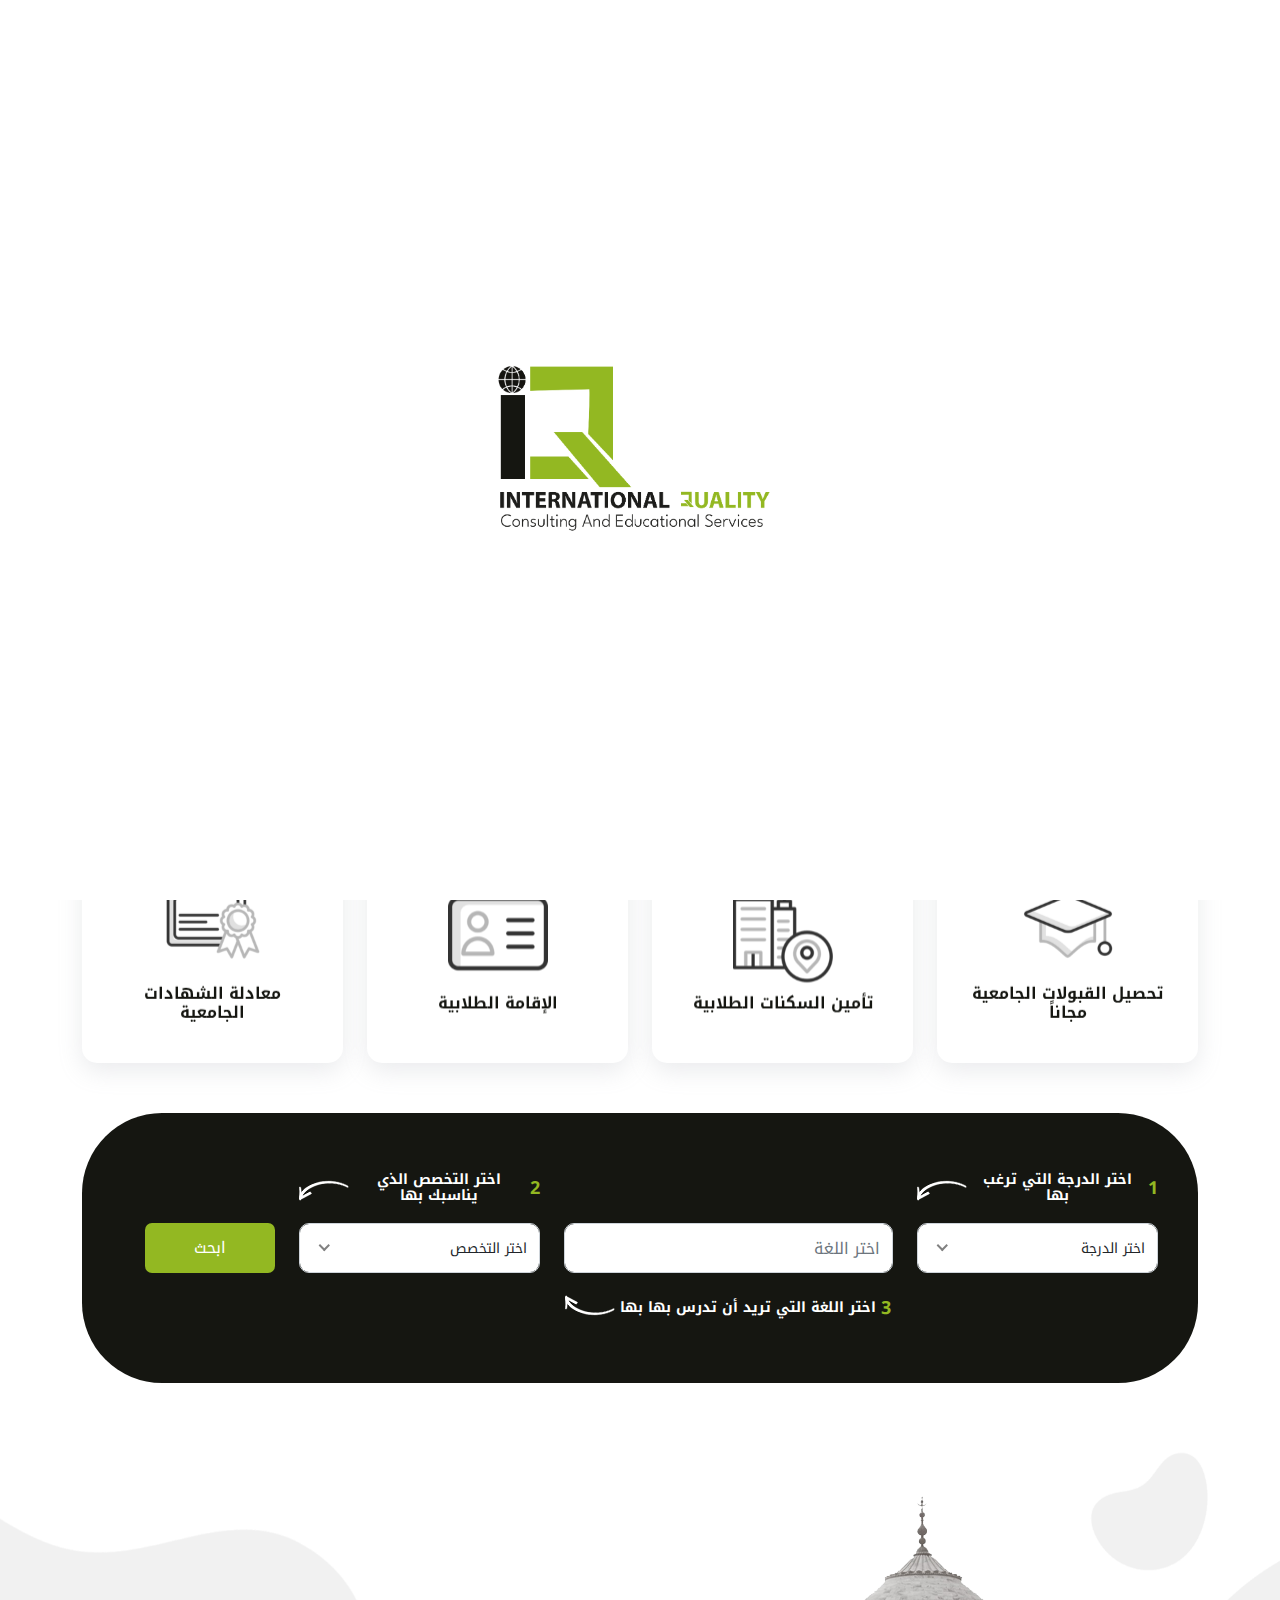
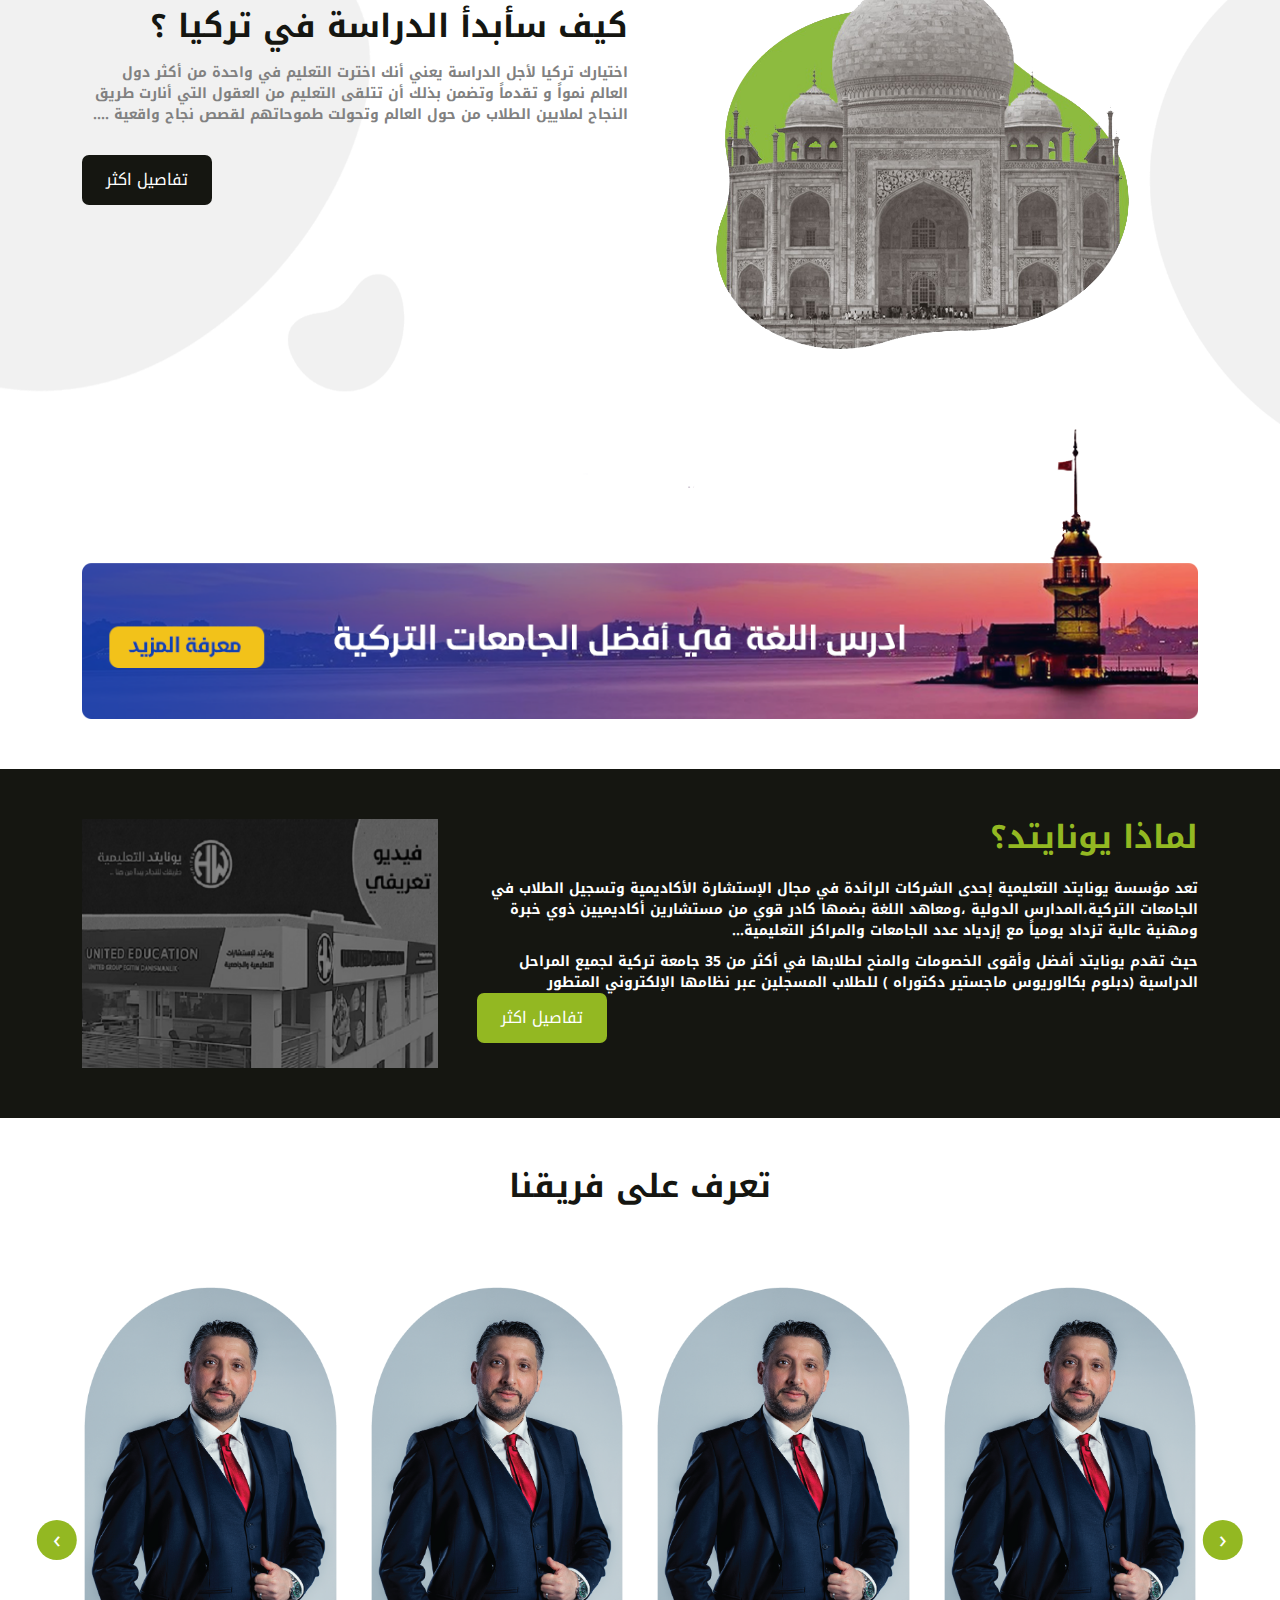
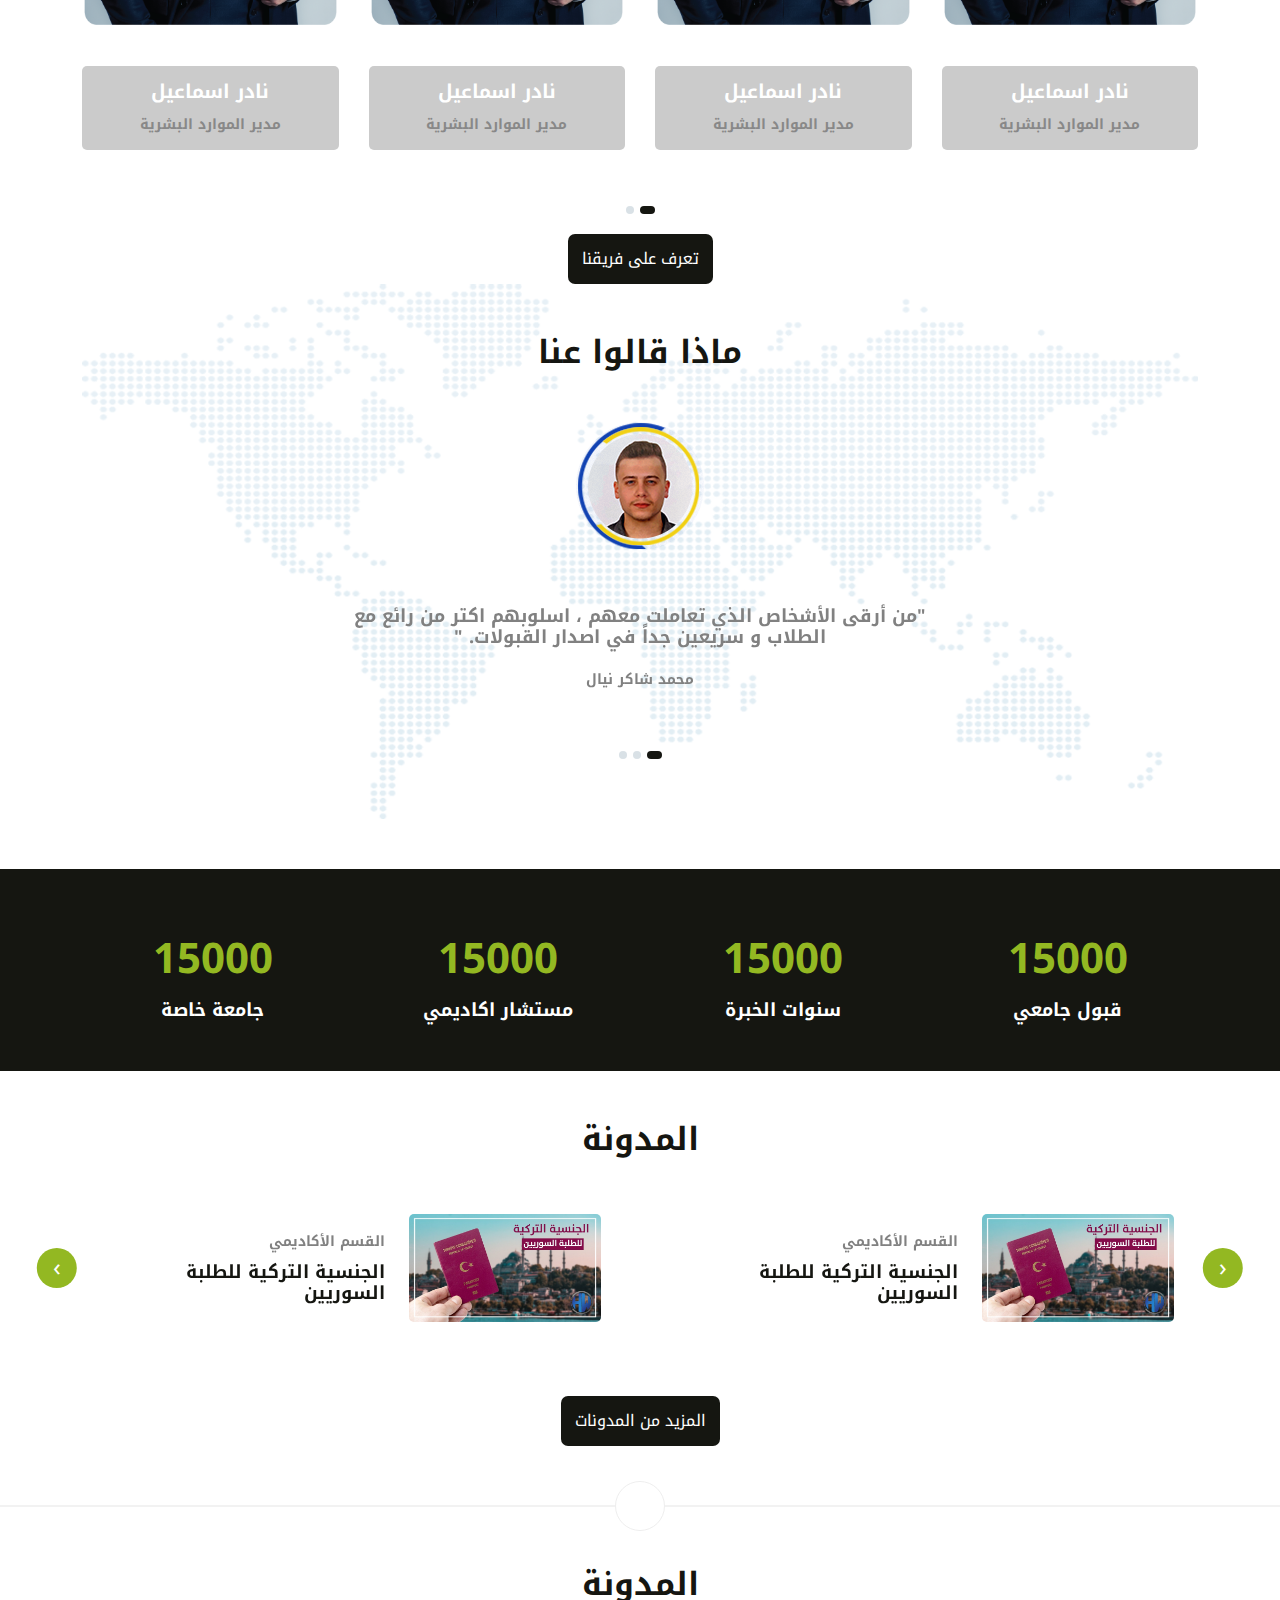
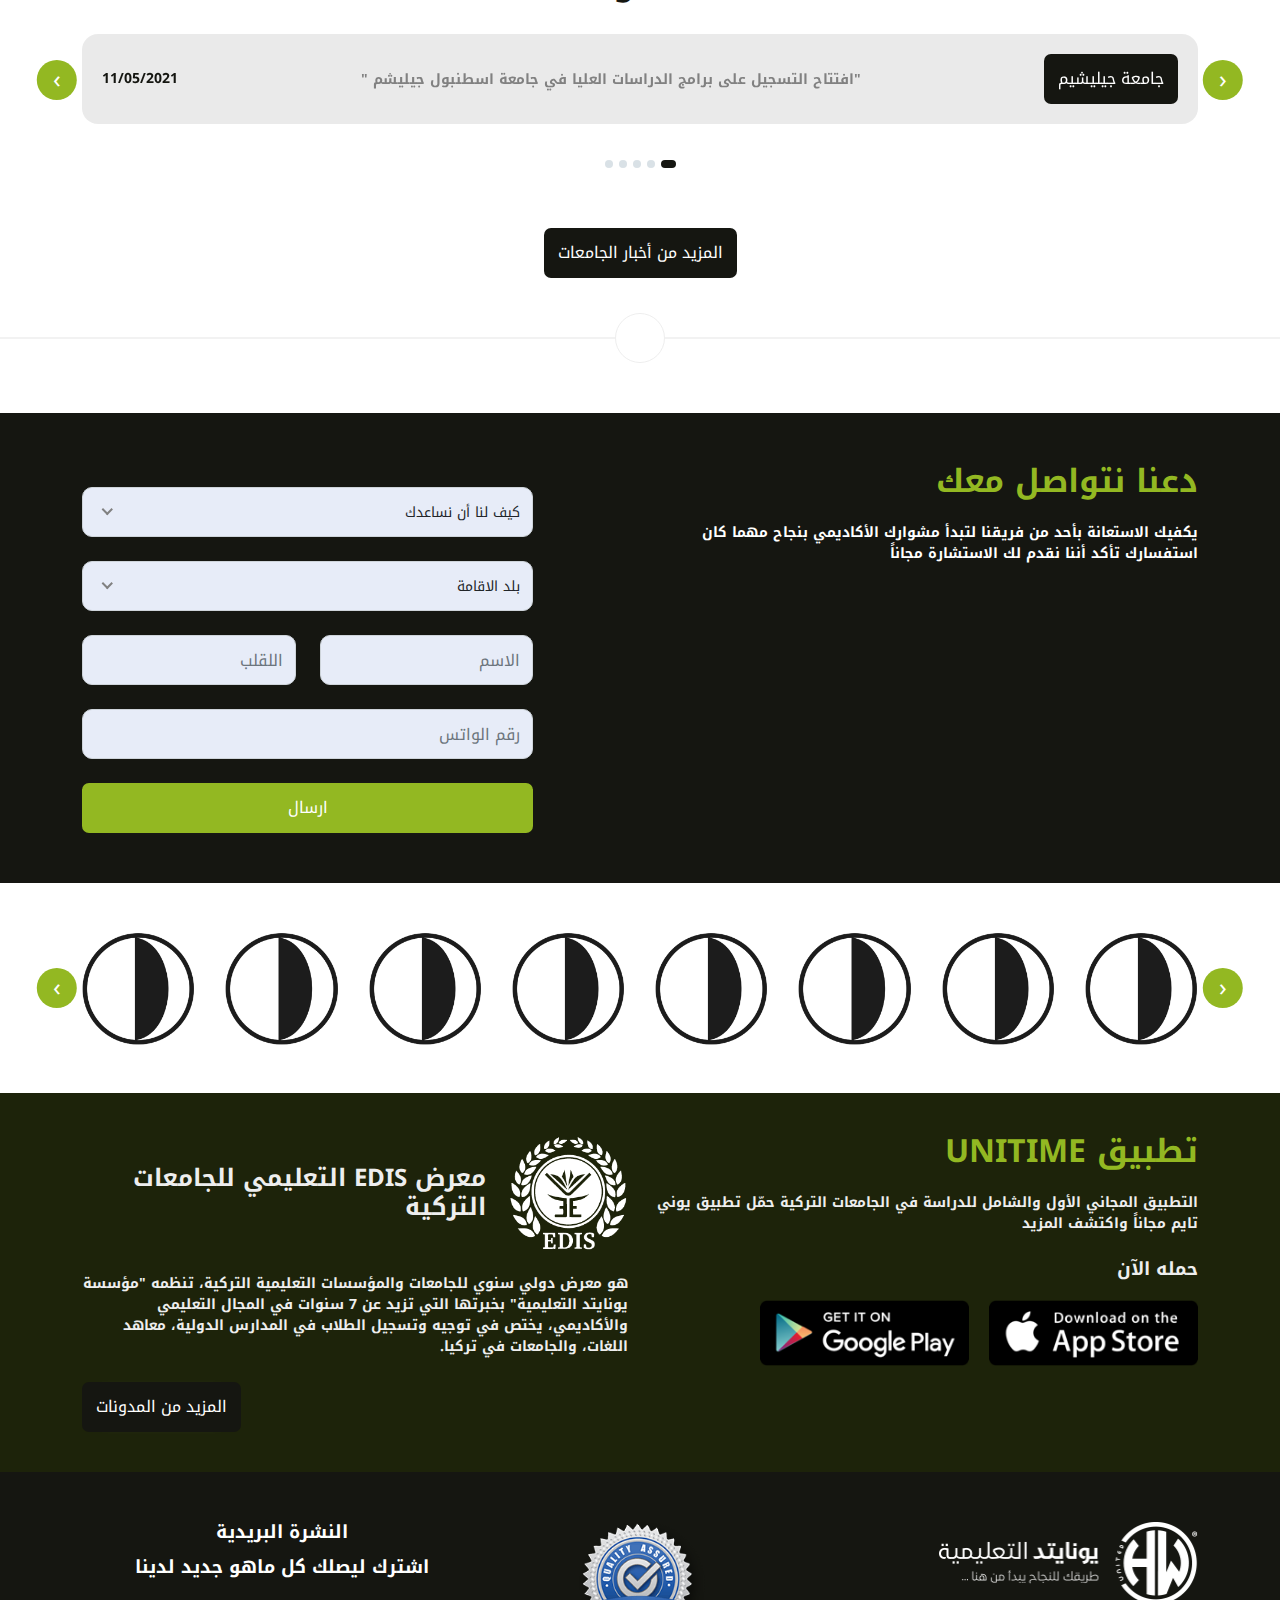
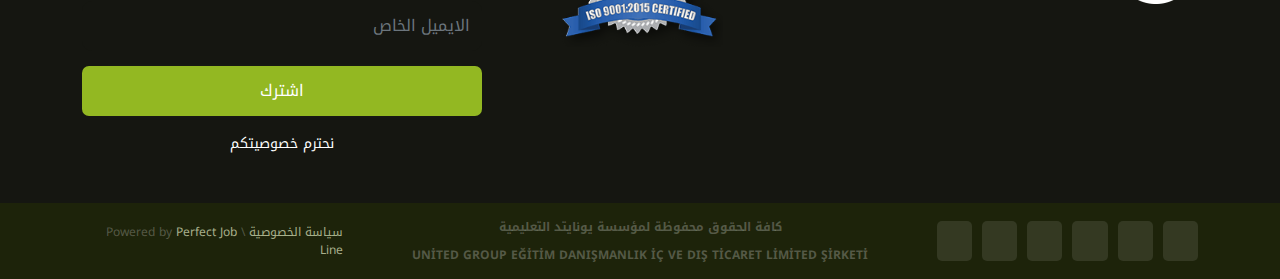
<file: index.html>
<!DOCTYPE html>
<html lang="ar" dir="rtl">

<head>
  <meta charset="UTF-8" />
  <meta name="viewport" content="width=device-width, initial-scale=1.0" />
  <meta name="description" content="" />
  <meta http-equiv="X-UA-Compatible" content="IE=edge" />
  <link rel="stylesheet" href="https://cdnjs.cloudflare.com/ajax/libs/font-awesome/6.5.1/css/all.min.css"
    integrity="sha512-DTOQO9RWCH3ppGqcWaEA1BIZOC6xxalwEsw9c2QQeAIftl+Vegovlnee1c9QX4TctnWMn13TZye+giMm8e2LwA=="
    crossorigin="anonymous" referrerpolicy="no-referrer" />
  <link rel="stylesheet" href="./style.css" />
  <link rel="stylesheet" href="./bootstrap/bootstrap.min.css" />
  <link rel="stylesheet" href="./bootstrap/lity.min.css" />
  <link rel="stylesheet" href="./bootstrap/owl.carousel.min.css" />
  <link rel="stylesheet" href="./bootstrap/owl.theme.default.min.css" />
  <link rel="stylesheet" href="https://cdnjs.cloudflare.com/ajax/libs/animate.css/4.1.1/animate.min.css" />
  <link rel="preconnect" href="https://fonts.googleapis.com">
  <link rel="preconnect" href="https://fonts.gstatic.com" crossorigin>
  <link href="https://fonts.googleapis.com/css2?family=Noto+Kufi+Arabic:wght@300;400;500;600;700;800;900&display=swap"
    rel="stylesheet">
  <title>title</title>
</head>

<body id="page-top" class="no-scroll-y">
  <div id="ctn-preloader" class="ctn-preloader">
    <div class="animation-preloader">
      <div class="load_logo">
        <img loading="lazy" src="./img/logo.png" alt="" class="fade-in-top">
      </div>
    </div>
    <div class="loader-section section-left"></div>
    <div class="loader-section section-right"></div>
  </div>

  <div class="offcanvas offcanvas-end" tabindex="-1" id="offcanvasExample" aria-labelledby="offcanvasExampleLabel">

    <div class="offcanvas-header">
      <h5 class="offcanvas-title" id="offcanvasExampleLabel"> <img loading="lazy" src="./img/logo.png" alt=""
          width="170px" loading="lazy"></h5>
      <button type="button" class="btn-close text-reset" data-bs-dismiss="offcanvas" aria-label="Close"></button>
    </div>
    <div class="offcanvas-body">
      <div class=" offcanvas_body_direction">
        <li><a href="#"></a></li>
        <li><a href="#"></a></li>
        <li><a href="#"></a></li>
        <li><a href="#"></a></li>
        <li><a href="#"></a></li>
        <li><a href="#"></a></li>
        <li><a href="#"></a></li>
      </div>
    </div>

  </div>
  </div>



  <div id="top-bar">
    <div class="container ">
      <div class="row">

        <div class="col-md-6  ">

          <!-- Top Links
              ============================================= -->
          <div class="top-links">
            <ul class="ul_nav desktop">
              <li class="embty">
                <a href="#">احجز مقعدك</a>
              </li>
              <li class="embty"><a href="#">كن وكيلنا</a>
              </li>
              <li class="fill"><a href="#">متابعة طلب التسجيل</a>
              </li>

            </ul>
          </div><!-- .top-links end -->

        </div>
        <div class="col-md-6  ">
          <div class="left_nav_top">

            <div class="top-links">
              <ul class="left_nav">
                <li>
                  <a id="listtop" href="tel:+00902129123999" target="_blank">00902129123999</a>
                  <i class="fa-solid fa-phone"></i>
                </li>

                <li>
                  <a id="listtop1" href="mailto:info@unitededucation.com.tr"
                    target="_blank">info@unitededucation.com.tr</a>
                  <i class="fa-solid fa-envelope"></i>
                </li>
              </ul>
            </div>
            <div class="main_nav left_main_nav_top">
              <ul>
                <li class="li">
                  <a href="#" class="a_1">AR </a>
                  <ul class="submenu">
                    <li><a href="#">AR</a></li>
                    <li><a href="#">EN</a></li>
                  </ul>
                  <i class="fa-solid fa-angle-down"></i>
                </li>
              </ul>
            </div>
          </div>


        </div>
      </div>
    </div>

  </div>
  <!--  -->
  <div class="overlay">
    <div class="popup">
      <form action="" id="searchBox-nav">
        <div class="searchBox-nav">
          <input class="searchInput-nav" type="text" name="search" placeholder=" ابحث ...">
          <button class="searchButton-nav" type="button">
            <i class="fa-solid fa-magnifying-glass fa-lg"></i>
          </button>
        </div>
      </form>

    </div>
  </div>




  <div class="container ">
    <nav>
      <div class="nav_bar">
        
        <a href="index.html">
          <img src="./img/logo.png" alt="" class="logo">
        </a>
        <div class="main_nav">
          <ul class="left_nav_bar">
            <li> الرئيسية</li>
            <li>
              <a href="#">جامعاتنا </a>
              <ul class="submenu submenu_2">
                <div class="row">
                  <div class="col-md-4">
                    <li><a href="#">عرض كافة الجامعات</a></li>
                    <li><a href="#">عرض كافة الجامعات</a></li>
                    <li><a href="#">Services</a></li>
                  </div>
                  <div class="col-md-4">
                    <li><a href="#">عرض كافة الجامعات</a></li>
                    <li><a href="#">عرض كافة الجامعات</a></li>
                    <li><a href="#">Services</a></li>
                  </div>
                  <div class="col-md-4">
                    <li><a href="#">عرض كافة الجامعات</a></li>
                    <li><a href="#">عرض كافة الجامعات</a></li>
                    <li><a href="#">Services</a></li>
                  </div>
                </div>
              </ul>
            </li>
            <li> مدارسنا </li>
            <li> السكن الطلابي </li>
            <li>
              <a href="#">معادلة الشهادات </a>
              <ul class="submenu">
                <li><a href="#">عرض كافة الجامعات</a></li>
                <li><a href="#">عرض كافة الجامعات</a></li>
                <li><a href="#">Services</a></li>
              </ul>
            </li>
            <li> خدماتنا </li>
            <li> الاستديو </li>
            <li> <a href="./blog.html"> المدونة </a></li>
            <li> <a href="./about.html"> من نحن  </a></li>
            <li> <a href="./contact.html">اتصل بنا</a> </li>
            <div class="search-navbar ">
              <i class="fa-solid fa-magnifying-glass fa-lg"></i>
            </div>
          </ul>
        </div>
        <!--  -->
        <div class="y" type="button" data-bs-toggle="offcanvas" data-bs-target="#offcanvasExample" aria-controls="offcanvasExample">
          <i class="fa-solid fa-bars"></i>
        </div>
        <!--  -->
      </div>
    </nav>
  </div>
  <!--  -->
  <div class="hero">

    <div class=" container  ">
      <div class="row ">
        <div class="col-md-6">
          <img src="./img/students.png" alt="#" class="w-100" />
        </div>
        <div class="col-md-6">
          <h1 class="mtop1"> الموقع العربي الأول المختص بالدراسة في تركيا للطلاب العرب</h1>
          <div class="flex_btn">
            <a href="#" class="button_hero_1"><i class="fa-solid fa-building-columns"></i> <span>سجل
                الان</span></a>
            <a href="#" class="button_hero"><i class="fa-solid fa-bag-shopping"></i><span>خدماتنا</span></a>
          </div>
        </div>
      </div>
    </div>

  </div>



  <!--  -->





  <section id="content" class="">
    <div class="content-wrap">
      <div class="container ">

        <div class="row "  
 >
          <div class="col-lg-3 ">
            <div class="flip-card text-center">
              <div class="flip-card-front  unitedcolor1">
                <div class="flip-card-inner">
                  <div class="card_home">
                    <div class="card-body">
                      <img alt="تحصيل القبولات الجامعية مجاناً" src="./img/globe.png" class="">
                      <h4 class="card-title">تحصيل القبولات الجامعية مجاناً</h4>
                    </div>
                  </div>
                </div>
              </div>
              <div class="flip-card-back   unitedcolor">
                <div class="flip-card-inner">
                  <p class="mb-2 ">على الطالب فقط أن يرسل إلينا صور الوثائق المطلوبة للتسجيل ونحن نحصل له القبول في
                    الجامعة المناسبة له مجاناً</p>
                </div>
              </div>
            </div>
          </div>

          <div class="col-lg-3  ">
            <div class="flip-card text-center top-to-bottom">
              <div class="flip-card-front   unitedcolor1">
                <div class="flip-card-inner">
                  <div class="card_home">
                    <div class="card-body">
                      <img alt="تأمين السكنات الطلابية" src="./img/address.png">

                      <h4 class="card-title">تأمين السكنات الطلابية</h4>
                    </div>
                  </div>
                </div>
              </div>
              <div class="flip-card-back  unitedcolor">
                <div class="flip-card-inner">
                  <p class="mb-2 ">يقوم فريقنا المتخصص في شؤون السكن بالتواصل مع طلابنا المقبولين في الجامعات
                    لاقتراح
                    السكنات الطلابية وإتمام عملية حجز السكن قبل قدوم الطالب</p>
                </div>
              </div>
            </div>
          </div>



          <div class="col-lg-3   ">
            <div class="flip-card text-center ">
              <div class="flip-card-front   unitedcolor1">
                <div class="flip-card-inner">
                  <div class="card_home">
                    <div class="card-body">
                      <img alt="الإقامة الطلابية" src="./img/passport.png">


                      <h4 class="card-title">الإقامة الطلابية</h4>
                    </div>
                  </div>
                </div>
              </div>
              <div class="flip-card-back unitedcolor">
                <div class="flip-card-inner">
                  <p class="mb-2 ">قسم الشؤون القانونية المتخصص والخبير بالقوانين التركية يحرص على تقديم طلبات
                    الإقامة
                    لكافة الطلاب المسجلين ويتم ترتيب ملف الإقامة بشكل كامل قبل تقديمه للجامعة أو لإدارة الهجرة .</p>
                </div>
              </div>
            </div>
          </div>

          <div class="col-lg-3   ">
            <div class="flip-card text-center top-to-bottom">
              <div class="flip-card-front  unitedcolor1">
                <div class="flip-card-inner">
                  <div class="card_home">
                    <div class="card-body">
                      <img alt="معادلة الشهادات الجامعية" src="./img/certificate.png">

                      <h4 class="card-title ">معادلة الشهادات الجامعية</h4>
                    </div>
                  </div>
                </div>
              </div>
              <div class="flip-card-back unitedcolor">
                <div class="flip-card-inner">
                  <p class="mb-2 ">يتولى فريقنا معادلة الشهادات الجامعية الصادرة من خارج تركيا ليتمكن أصحابها من
                    مزاولة
                    العمل داخل أراضي الجمهورية التركية وفق القوانين الرسمية .</p>
                </div>
              </div>
            </div>
          </div>
        </div>
      </div>
    </div>
  </section>

  <!--  -->

  <div class=" container">
    <div class="  promo">
      <form action="" id="">
      <div class="row align-items-center ">
        <div class="col-md-3    "> 
          <h5> 
            <span class="num">1</span> اختر الدرجة التي ترغب
            بها<img src="./img/arrow-search.png" alt="arrow" class="arrow">
          </h5>
        </div>
        <div class="col-md-4   "></div>
        <div class="col-md-3   ">
            <h5> 
              <span class="num">2</span> اختر التخصص الذي يناسبك
              بها<img src="./img/arrow-search.png" alt="arrow" class="arrow">
            </h5>
        </div>
        <div class="col-md-2 "></div>
        <div class="col-md-3 ">
<div class="position-relative">
  <select class="form-control" id="level">
    <option value="0">اختر الدرجة</option>
    <option value="1">بكالوريوس</option>
    <option value="2">ماجستير بإطروحة</option>
    <option value="3">ماجستير أون لاين</option>
    <option value="4">دكتوراه</option>

  </select>
</div>
         


        </div>
        <div class="col-md-4  ">
            <input type="text" class="form-control" id="justAnotherInputBox" placeholder="اختر اللغة">
        </div>
        <div class="col-md-3  ">
          <div class="position-relative">
            <select class="form-control" id="major"  aria-hidden="true">
              <option value="0">اختر التخصص</option>
              <option value="اقتصاد الإنتاج">اقتصاد الإنتاج</option>
              <option value="اقتصاد الطاقة و المالية">اقتصاد الطاقة و المالية</option>
              <option value="علوم الحركة و التدريب">علوم الحركة و التدريب</option>
            </select>
          </div>
                   
          
         
        </div>
        <div class="col-md-2 center ">
          <a href="#" class="button_hero"><i class="fa-solid fa-magnifying-glass"></i><span>ابحث</span></a>
        </div>
        <div class="col-md-3"></div>
        <div class="col-md-4">
         
            <h5> 
              <span class="num">3</span> اختر اللغة التي تريد أن تدرس بها
              بها<img src="./img/arrow-search1.png" alt="arrow" class="arrow">
            </h5>
        </div>

      </div>
      </form>
    </div>
  </div>

  <!--  -->

  <div class="about">

    <div class=" container ">
      <div class="row col-mb-50 mb-0">
        <div class="col-md-6">
          <img alt="#" src="./img/start.png" class="img_about ">
        </div>
        <div class="col-md-6">
          <div class="left_about">
            <h2 class="h2">كيف سأبدأ الدراسة في تركيا ؟</h2>
            <p class="p">اختيارك تركيا لأجل الدراسة يعني أنك اخترت التعليم في واحدة من أكثر دول العالم نمواً و تقدماً
              وتضمن بذلك أن
              تتلقى التعليم من العقول التي أنارت طريق النجاح لملايين الطلاب من حول العالم وتحولت طموحاتهم لقصص نجاح
              واقعية
              ....</p>
            <a href="#" class="button_hero_1"><i class="fa-solid fa-info"></i><span>تفاصيل اكثر</span></a>
          </div>

        </div>
      </div>
      <!--  -->

    </div>
  </div>

  <div class=" container ">

    <div class="row">
      <div class="col-md-12">
        <a href="#" class="">
          <img alt="#" src="./img/study-languages-in-turkey.png" class="about2_img">
        </a>
      </div>
    </div>
  </div>


  <!--  -->
  <div class="about3">

    <div class="container">
      <div class="row ">

        <div class="col-md-8   ">
          <h2 class="h2">لماذا يونايتد؟</h2>
          <p class="p">تعد مؤسسة يونايتد التعليمية إحدى
            الشركات الرائدة في مجال الإستشارة الأكاديمية وتسجيل الطلاب في الجامعات التركية،المدارس الدولية ،ومعاهد اللغة
            بضمها كادر قوي من مستشارين أكاديميين ذوي خبرة ومهنية عالية تزداد يومياً مع إزدياد عدد الجامعات والمراكز
            التعليمية...</p>
          <p class="p">حيث تقدم يونايتد أفضل وأقوى الخصومات
            والمنح لطلابها في أكثر من 35 جامعة تركية لجميع المراحل الدراسية (دبلوم بكالوريوس ماجستير دكتوراه ) للطلاب
            المسجلين عبر نظامها الإلكتروني المتطور</p>
          <a href="#" class="button_hero "><i class="fa-solid fa-info"></i><span>تفاصيل اكثر</span></a>

        </div>

        <div class="col-md-4">
          <img alt="#" src="./img/1.png" class="about2_img">

        </div>
      </div>
    </div>
  </div>

  <!--  -->

  <div class="team">
    <div class="container">
      <h2 class="text-center h2">
        تعرف على فريقنا
      </h2>
      <div class="owl-carousel owl_carousel owl-theme">
        <!--  -->
        <div class="item">
          <div class="team-item">
            <div class="team-image">
              <a href="#">
                <img alt="" src="./img/team.png"  class="">
              </a>
            </div>
            <div class="team_desc">
              <h3>نادر اسماعيل </h3>
              <p>مدير الموارد البشرية </p>
            </div>
          </div>
        </div>
        <!--  -->
        <!--  -->
        <div class="item">
          <div class="team-item">
            <div class="team-image">
              <a href="#">
                <img alt="" src="./img/team.png"  class="">
              </a>
            </div>
            <div class="team_desc">
              <h3>نادر اسماعيل </h3>
              <p>مدير الموارد البشرية </p>
            </div>
          </div>
        </div>
        <!--  -->
        <!--  -->
        <div class="item">
          <div class="team-item">
            <div class="team-image">
              <a href="#">
                <img alt="" src="./img/team.png"  class="">
              </a>
            </div>
            <div class="team_desc">
              <h3>نادر اسماعيل </h3>
              <p>مدير الموارد البشرية </p>
            </div>
          </div>
        </div>
        <!--  -->
        <!--  -->
        <div class="item">
          <div class="team-item">
            <div class="team-image">
              <a href="#">
                <img alt="" src="./img/team.png"  class="">
              </a>
            </div>
            <div class="team_desc">
              <h3>نادر اسماعيل </h3>
              <p>مدير الموارد البشرية </p>
            </div>
          </div>
        </div>
        <!--  -->
        <!--  -->
        <div class="item">
          <div class="team-item">
            <div class="team-image">
              <a href="#">
                <img alt="" src="./img/team.png"  class="">
              </a>
            </div>
            <div class="team_desc">
              <h3>نادر اسماعيل </h3>
              <p>مدير الموارد البشرية </p>
            </div>
          </div>
        </div>
        <!--  -->
        <!--  -->
        <div class="item">
          <div class="team-item">
            <div class="team-image">
              <a href="#">
                <img alt="" src="./img/team.png"  class="">
              </a>
            </div>
            <div class="team_desc">
              <h3>نادر اسماعيل </h3>
              <p>مدير الموارد البشرية </p>
            </div>
          </div>
        </div>
        <!--  -->
        <!--  -->
        <div class="item">
          <div class="team-item">
            <div class="team-image">
              <a href="#">
                <img alt="" src="./img/team.png"  class="">
              </a>
            </div>
            <div class="team_desc">
              <h3>نادر اسماعيل </h3>
              <p>مدير الموارد البشرية </p>
            </div>
          </div>
        </div>
        <!--  -->
        <!--  -->
        <div class="item">
          <div class="team-item">
            <div class="team-image">
              <a href="#">
                <img alt="" src="./img/team.png"  class="">
              </a>
            </div>
            <div class="team_desc">
              <h3>نادر اسماعيل </h3>
              <p>مدير الموارد البشرية </p>
            </div>
          </div>
        </div>
        <!--  -->
      </div>
      <a href="#" class="button_hero_1 "><i class="fa-solid fa-info"></i><span>تعرف على فريقنا</span></a>

    </div>
  </div>
  <!--  -->

  <div class="container">
    <div class="map">
      <h2 class="text-center h2">
        ماذا قالوا عنا
      </h2>
      <div class="map_content">
        <div class="owl-carousel   owl_carousel_2 owl-theme">
          <!--  -->
          <div class="item">
            <div class="map_desc">
              <img alt="" src="./img/stu3.png"  class="">
              <div class="map_desc">
                <h3>من أرقى الأشخاص الذي تعاملت معهم ، اسلوبهم اكتر من رائع مع الطلاب و سريعين جداً في اصدار القبولات.
                </h3>
                <p> محمد شاكر نيال</p>
              </div>
            </div>
          </div>
          <!--  -->
          <!--  -->
          <div class="item">
            <div class="map_desc">
              <img alt="" src="./img/stu3.png"  class="">
              <div class="map_desc">
                <h3>من أرقى الأشخاص الذي تعاملت معهم ، اسلوبهم اكتر من رائع مع الطلاب و سريعين جداً في اصدار القبولات.
                </h3>
                <p> محمد شاكر نيال</p>
              </div>
            </div>
          </div>
          <!--  -->
          <!--  -->
          <div class="item">
            <div class="map_desc">
              <img alt="" src="./img/stu3.png"  class="">
              <div class="map_desc">
                <h3>من أرقى الأشخاص الذي تعاملت معهم ، اسلوبهم اكتر من رائع مع الطلاب و سريعين جداً في اصدار القبولات.
                </h3>
                <p> محمد شاكر نيال</p>
              </div>
            </div>
          </div>
          <!--  -->
          <!--  -->

        </div>
      </div>
    </div>
  </div>
  <!--  -->

  <div class="about3">

    <div class="container">
      <div class="row ">

        <div class="col-md-3   ">
          <div class="card_number">
            <i class="fa-solid fa-address-card"></i>
            <h2>15000</h2>
            <h3>قبول جامعي</h3>
          </div>
        </div>
        <div class="col-md-3   ">
          <div class="card_number">
            <i class="fa-regular fa-star"></i>
            <h2>15000</h2>
            <h3>سنوات الخبرة</h3>
          </div>
        </div>
        <div class="col-md-3   ">
          <div class="card_number">
            <i class="fa-solid fa-user-large"></i>
            <h2>15000</h2>
            <h3>مستشار اكاديمي</h3>
          </div>
        </div>
        <div class="col-md-3   ">
          <div class="card_number">
            <i class="fa-solid fa-building-columns"></i>
            <h2>15000</h2>
            <h3>جامعة خاصة</h3>
          </div>
        </div>
      </div>
    </div>
  </div>

<!--  -->


<div class="blogs">

  <div class="container">
    <h2 class="text-center h2">
      المدونة
    </h2>
    <div class="owl-carousel owl_carousel3 owl-theme">
      <!--  -->
      <div class="item">
        <div class="blogs_card">
          <div class="grid-inner row align-items-center no-gutters p-4">
            <div class="entry-image col-md-5 mb-md-0">
              <a href="#">
                 <img alt=" " src="./img/araicha.jpeg" class=" ">
              </a>
            </div>
            <div class="col-md-7 pl-md-4">
              <a href="#" class="blogs_card_title">
                <p> القسم الأكاديمي</p>
                <h4>الجنسية التركية للطلبة السوريين</h4>
              </a>
            
            </div>
          </div>
        </div>
      </div>
      <!--  -->
      <!--  -->
      <div class="item">
        <div class="blogs_card">
          <div class="grid-inner row align-items-center no-gutters p-4">
            <div class="entry-image col-md-5 mb-md-0">
              <a href="#">
                 <img alt=" " src="./img/araicha.jpeg" class=" ">
              </a>
            </div>
            <div class="col-md-7 pl-md-4">
              <a href="#" class="blogs_card_title">
                <p> القسم الأكاديمي</p>
                <h4>الجنسية التركية للطلبة السوريين</h4>
              </a>
            
            </div>
          </div>
        </div>
      </div>
      <!--  -->
      <!--  -->
      <div class="item">
        <div class="blogs_card">
          <div class="grid-inner row align-items-center no-gutters p-4">
            <div class="entry-image col-md-5 mb-md-0">
              <a href="#">
                 <img alt=" " src="./img/araicha.jpeg" class=" ">
              </a>
            </div>
            <div class="col-md-7 pl-md-4">
              <a href="#" class="blogs_card_title">
                <p> القسم الأكاديمي</p>
                <h4>الجنسية التركية للطلبة السوريين</h4>
              </a>
            
            </div>
          </div>
        </div>
      </div>
      <!--  -->
      <!--  -->
      <div class="item">
        <div class="blogs_card">
          <div class="grid-inner row align-items-center no-gutters p-4">
            <div class="entry-image col-md-5 mb-md-0">
              <a href="#">
                 <img alt=" " src="./img/araicha.jpeg" class=" ">
              </a>
            </div>
            <div class="col-md-7 pl-md-4">
              <a href="#" class="blogs_card_title">
                <p> القسم الأكاديمي</p>
                <h4>الجنسية التركية للطلبة السوريين</h4>
              </a>
            
            </div>
          </div>
        </div>
      </div>
      <!--  -->
      <!--  -->
      <div class="item">
        <div class="blogs_card">
          <div class="grid-inner row align-items-center no-gutters p-4">
            <div class="entry-image col-md-5 mb-md-0">
              <a href="#">
                 <img alt=" " src="./img/araicha.jpeg" class=" ">
              </a>
            </div>
            <div class="col-md-7 pl-md-4">
              <a href="#" class="blogs_card_title">
                <p> القسم الأكاديمي</p>
                <h4>الجنسية التركية للطلبة السوريين</h4>
              </a>
            
            </div>
          </div>
        </div>
      </div>
      <!--  -->
    </div>
      <a href="#" class="button_hero_1 "><i class="fa-solid fa-info"></i><span> المزيد من المدونات</span></a>
    </div>
</div>

<div class="divider   "><div class="i"><i class="fa-regular fa-thumbs-up"></i></div></div>


<div class="news">
  <div class="container">
    <h2 class="text-center h2">
      المدونة
    </h2>
    <div class="owl-carousel owl_carousel4 owl-theme">
      <!--  -->
      <div class="item">
        <div class="news_card">
      <a href="#" class="button_hero_1 "><i class="fa-solid fa-info"></i><span> جامعة جيليشيم</span></a>
      <p>افتتاح التسجيل على برامج الدراسات العليا في جامعة اسطنبول جيليشم </p>
      <h6>11/05/2021</h6>
        </div>
      </div>
      <!--  -->
      <!--  -->
      <div class="item">
        <div class="news_card">
      <a href="#" class="button_hero_1 "><i class="fa-solid fa-info"></i><span> جامعة جيليشيم</span></a>
      <p>افتتاح التسجيل على برامج الدراسات العليا في جامعة اسطنبول جيليشم </p>
      <h6>11/05/2021</h6>
        </div>
      </div>
      <!--  -->
      <!--  -->
      <div class="item">
        <div class="news_card">
      <a href="#" class="button_hero_1 "><i class="fa-solid fa-info"></i><span> جامعة جيليشيم</span></a>
      <p>افتتاح التسجيل على برامج الدراسات العليا في جامعة اسطنبول جيليشم </p>
      <h6>11/05/2021</h6>
        </div>
      </div>
      <!--  -->
      <!--  -->
      <div class="item">
        <div class="news_card">
      <a href="#" class="button_hero_1 "><i class="fa-solid fa-info"></i><span> جامعة جيليشيم</span></a>
      <p>افتتاح التسجيل على برامج الدراسات العليا في جامعة اسطنبول جيليشم </p>
      <h6>11/05/2021</h6>
        </div>
      </div>
      <!--  -->
      <!--  -->
      <div class="item">
        <div class="news_card">
      <a href="#" class="button_hero_1 "><i class="fa-solid fa-info"></i><span> جامعة جيليشيم</span></a>
      <p>افتتاح التسجيل على برامج الدراسات العليا في جامعة اسطنبول جيليشم </p>
      <h6>11/05/2021</h6>
        </div>
      </div>
      <!--  -->
    </div>
    <a href="#" class="button_hero_1 "><i class="fa-solid fa-info"></i><span> المزيد من أخبار الجامعات</span></a>
  </div>
</div>

      <!--  -->
<div class="divider"><div class="i" onclick="scrollToTop()"><i class="fa-solid fa-angle-up"></i></div></div>

<!--  -->
<div class="about3 about_4">

  <div class="container">
    <div class="row ">

      <div class="col-md-6 ">
        <h2 class="h2">
          دعنا نتواصل معك</h2>
        <p class="p">يكفيك الاستعانة بأحد من فريقنا لتبدأ مشوارك الأكاديمي بنجاح مهما كان استفسارك تأكد أننا نقدم لك الاستشارة مجاناً
        </p>
      </div>
      <div class="col-md-1 "></div>
        <div class="col-md-5">
          <form action="" id="">
            <div class="row">
              <div class="col-md-12 m_t">
                <select class="form-control" id="major"  aria-hidden="true">
                <option value="0">كيف لنا أن نساعدك</option>
                <option value="اقتصاد الإنتاج">اقتصاد الإنتاج</option>
                <option value="اقتصاد الطاقة و المالية">اقتصاد الطاقة و المالية</option>
                <option value="علوم الحركة و التدريب">علوم الحركة و التدريب</option>
              </select>
             </div>
              <div class="col-md-12 m_t">
                <select class="form-control" id="major"  aria-hidden="true">
                  <option value="0">بلد الاقامة</option>
                  <option value="اقتصاد الإنتاج">اقتصاد الإنتاج</option>
                  <option value="اقتصاد الطاقة و المالية">اقتصاد الطاقة و المالية</option>
                  <option value="علوم الحركة و التدريب">علوم الحركة و التدريب</option>
                </select>
              </div>
              <div class="col-md-6 m_t">
              <input type="text" class="form-control" id="justAnotherInputBox" placeholder="الاسم">
            </div>
            <div class="col-md-6 m_t">
              <input type="text" class="form-control" id="justAnotherInputBox" placeholder="اللقلب">
            </div>
            <div class="col-md-12 m_t">
              <input type="text" class="form-control" id="justAnotherInputBox" placeholder="رقم الواتس">
            </div>
            <div class="col-md-12 m_t">
              <a href="#" class="button_hero w-100"><i class="fa-regular fa-paper-plane"></i><span> ارسال</span></a>
            </div>
          </div>
          </form>
       
    </div>

    </div>
  </div>
</div>
<!--  -->
<div class="logos">
  <div class="container">
    <div class="owl-carousel owl_carousel5 owl-theme">
       <!--  -->
       <div class="item">
        <div class="img_logos">
          <img alt=" " src="./img/Near-East-University-logo.png" class=" ">
        </div>
     </div>
     <!--  -->
     <!--  -->
     <div class="item">
       <div class="img_logos">
        <img alt=" " src="./img/Near-East-University-logo.png" class=" ">
       </div>
    </div>
     <!--  -->
     <!--  -->
     <div class="item">
       <div class="img_logos">
        <img alt=" " src="./img/Near-East-University-logo.png" class=" ">
       </div>
    </div>
     <!--  -->
     <!--  -->
     <div class="item">
       <div class="img_logos">
        <img alt=" " src="./img/Near-East-University-logo.png" class=" ">
       </div>
    </div>
     <!--  -->
     <!--  -->
     <div class="item">
       <div class="img_logos">
        <img alt=" " src="./img/Near-East-University-logo.png" class=" ">
       </div>
    </div>
     <!--  -->
      <!--  -->
      <div class="item">
         <div class="img_logos">
          <img alt=" " src="./img/Near-East-University-logo.png" class=" ">
        </div>
      </div>
      <!--  -->
      <!--  -->
      <div class="item">
        <div class="img_logos">
          <img alt=" " src="./img/Near-East-University-logo.png" class=" ">
        </div>
     </div>
      <!--  -->
      <!--  -->
      <div class="item">
        <div class="img_logos">
          <img alt=" " src="./img/Near-East-University-logo.png" class=" ">
        </div>
     </div>
      <!--  -->
      <!--  -->
      <div class="item">
        <div class="img_logos">
          <img alt=" " src="./img/Near-East-University-logo.png" class=" ">
        </div>
     </div>
      <!--  -->
      <!--  -->
      <div class="item">
        <div class="img_logos">
          <img alt=" " src="./img/Near-East-University-logo.png" class=" ">
        </div>
     </div>
      <!--  -->
    </div>
  </div>
</div>
<!--  -->


  <footer >

    <div class="footer">

  <div class="container">
    <div class="row row2">

      <div class="col-md-6 ">
        <h2 class="h2">
          تطبيق UNITIME</h2>
        <p class="p">  
          التطبيق المجاني الأول والشامل للدراسة في الجامعات التركية حمّل تطبيق يوني تايم مجاناً واكتشف المزيد 
        </p>
        <div class="download_app">
          <h3>حمله الآن</h3>
          <div class="row_download_app">
            <div class="">
              <img src="./img/app.png" alt="">
            </div>
            <div class=" ">
              <img src="./img/andapp.png" alt="">
            </div>
          </div>
        </div>
      </div>
      <div class="col-md-6 ">
          <div class="row row_3_footer align-items-center">
            <div class="col-md-3">
              <img src="./img/edis-white-logo.png" alt="">
            </div>
            <div class="col-md-9">
              <h5>معرض EDIS التعليمي للجامعات التركية
              </h5>
            </div>
            <div class="col-md-12">
               <p>هو معرض دولي سنوي للجامعات والمؤسسات التعليمية التركية، تنظمه "مؤسسة يونايتد التعليمية" بخبرتها التي تزيد عن 7 سنوات في المجال التعليمي والأكاديمي، يختص في توجيه وتسجيل الطلاب في المدارس الدولية، معاهد اللغات، والجامعات في تركيا.</p>
      <a href="#" class="button_hero_1 "><i class="fa-solid fa-info"></i><span> المزيد من المدونات</span></a>
    </div>
          </div>
      </div>
        

    </div>
  </div>
    </div>
    <!--  -->

    <div class="about3 about_5">

      <div class="container">
        <div class="row ">
    
          <div class="col-md-5 ">
            <img src="./img/uitedwhitelogo.png" alt="" class="uitedwhitelogo">
          </div>
          <div class="col-md-2 ">
            <img src="./img/isologo.png" alt="" class="isologo">
          </div>
          <div class="col-md-5 ">
        <div class="about_5_form ">
            <form action="" id="form_footer" >
            <h2 class="h2">
              النشرة البريدية</h2>
            <p class="p" >اشترك ليصلك كل ماهو جديد لدينا </p>
            <input type="text" class="form-control" id="justAnotherInputBox" placeholder="الايميل الخاص">
            <a href="#" class="button_hero w-100"><i class="fa-regular fa-paper-plane"></i><span> اشترك</span></a>
            <h6 class="p_2">نحترم خصوصيتكم</h6>
          </form>
           </div>
          </div>
       
      </div>
      </div>
    </div>
    <div class="copy_right_main">
      <div class="container">
    <div class="copy_right">
  <div class="row align-items-center">
    <div class="col-md-3">
      <div class="gap-flex ">
        <a href="#" class="icon_footer"><i class="fa-brands fa-instagram"></i></a>
        <a href="#" class="icon_footer"><i class="fa-brands fa-x-twitter"></i></a>
        <a href="#" class="icon_footer"><i class="fa-brands fa-tiktok"></i></a>
        <a href="#" class="icon_footer"><i class="fa-brands fa-snapchat"></i></a>
        <a href="#" class="icon_footer"><i class="fa-brands fa-linkedin-in"></i></a>
        <a href="#" class="icon_footer"><i class="fa-brands fa-apple"></i></a>
      </div>
    </div>
    <div class="col-md-6">
      <div class="copy_right_center">
        <p>كافة الحقوق محفوظة لمؤسسة يونايتد التعليمية</p>
        <p>UNİTED GROUP EĞİTİM DANIŞMANLIK İÇ VE DIŞ TİCARET LİMİTED ŞİRKETİ</p>
      </div>
    </div>
    <div class="col-md-3">
      <div class="copy_right_text ">
        <a   href="#">سياسة الخصوصية</a> \ 
          Powered by <a   href="#">Perfect Job Line</a>			 
         </div>
    </div>
  </div>
</div>
</div>
</div>

    <!--  -->
  </footer>  


   
  <script src="./bootstrap/jquery.min.js"></script>
  <script src="./bootstrap/lity.min.js"></script>
  <script src="./bootstrap/bootstrap.min.js"></script>
  <script src="./bootstrap/bootstrap.bundle.js"></script>
  <script src="./bootstrap/owl.carousel.min.js"></script>
  <script src="./bootstrap/wow.min.js"></script>
  <script src="./main.js"></script>
</body>

</html>
</file>
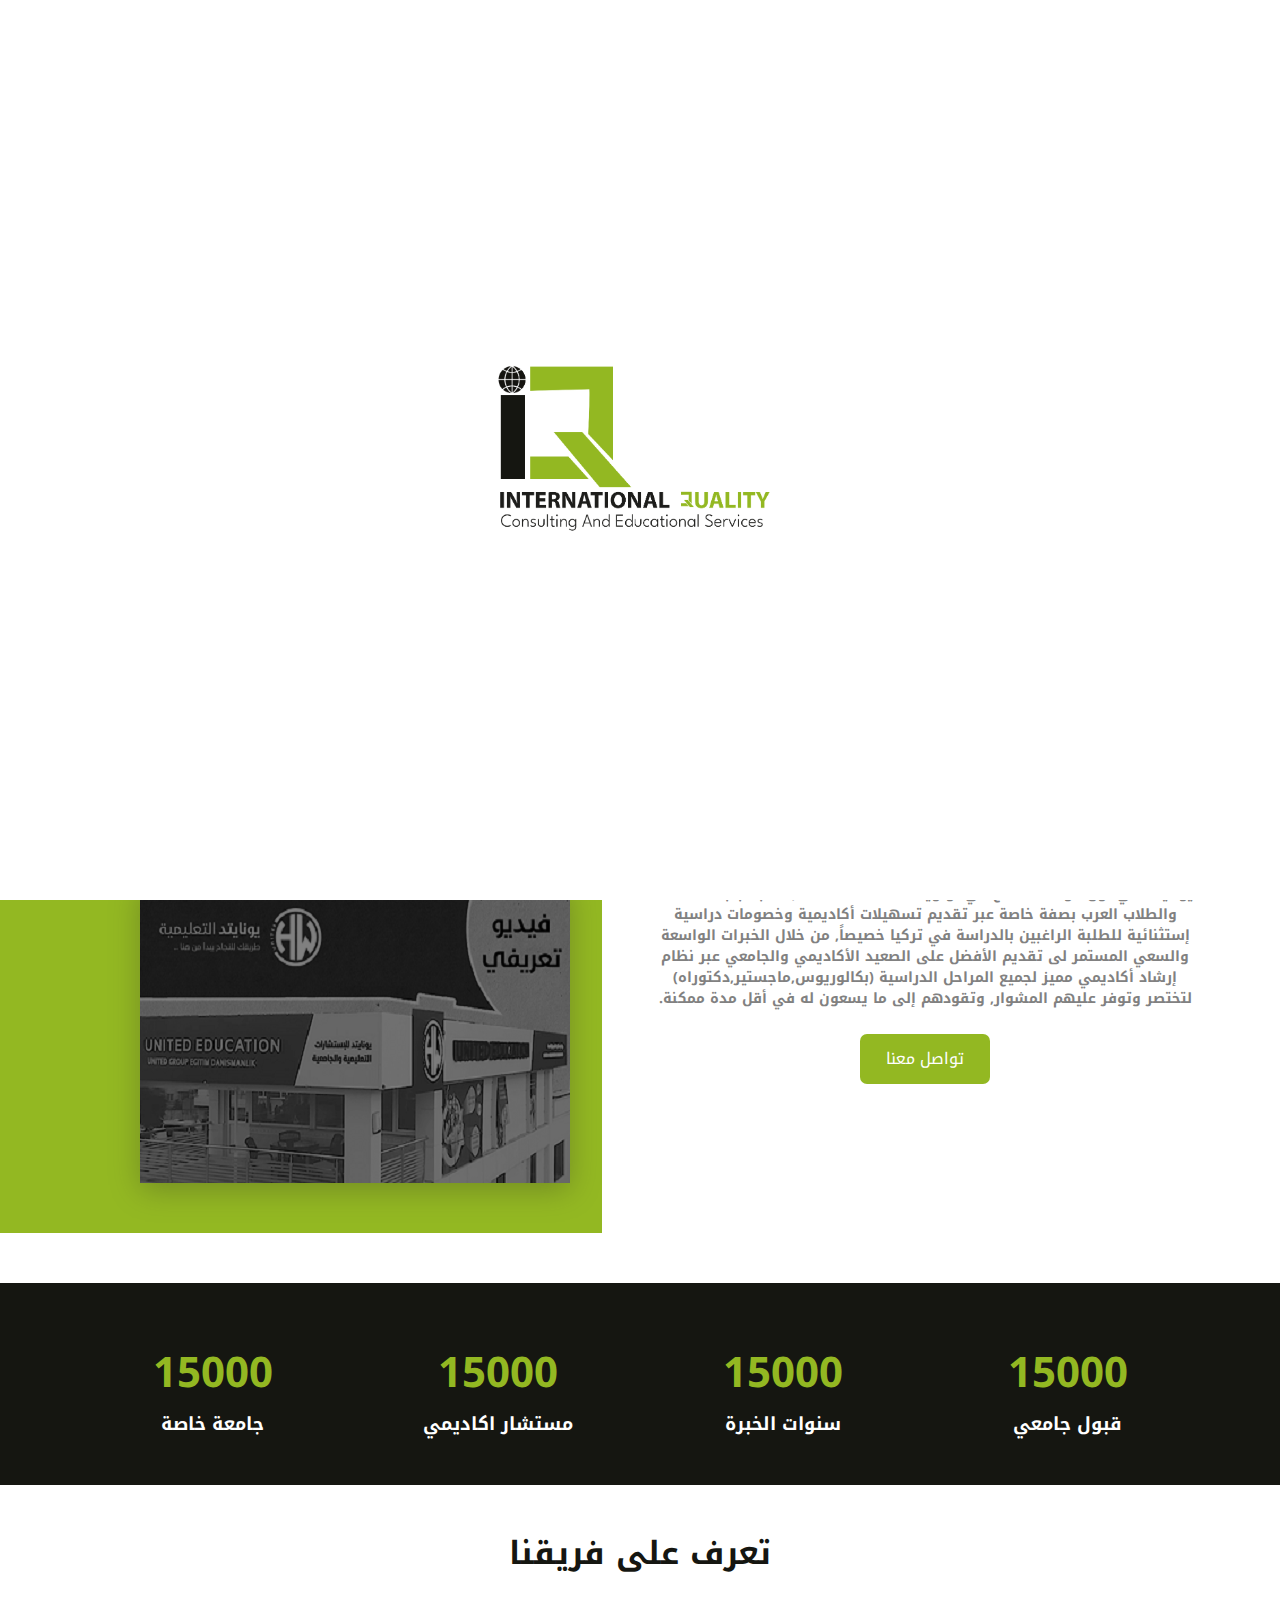
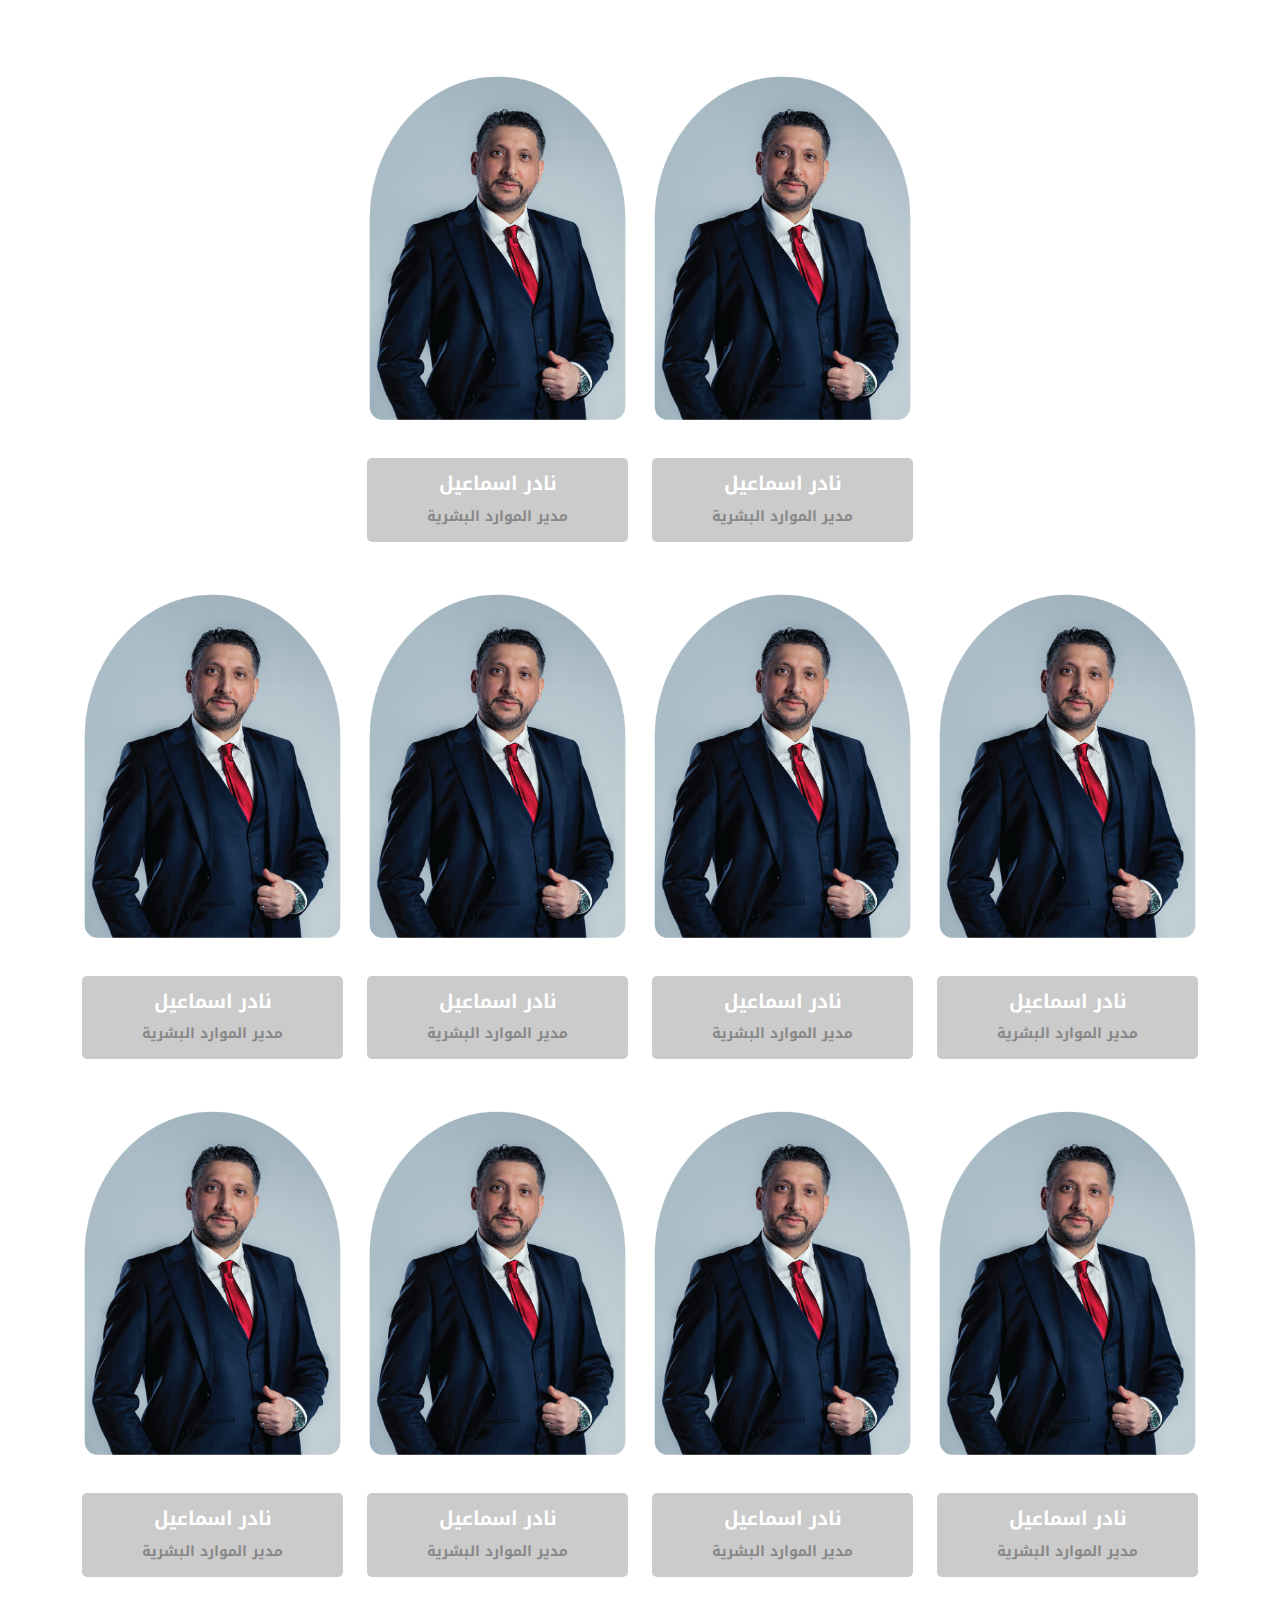
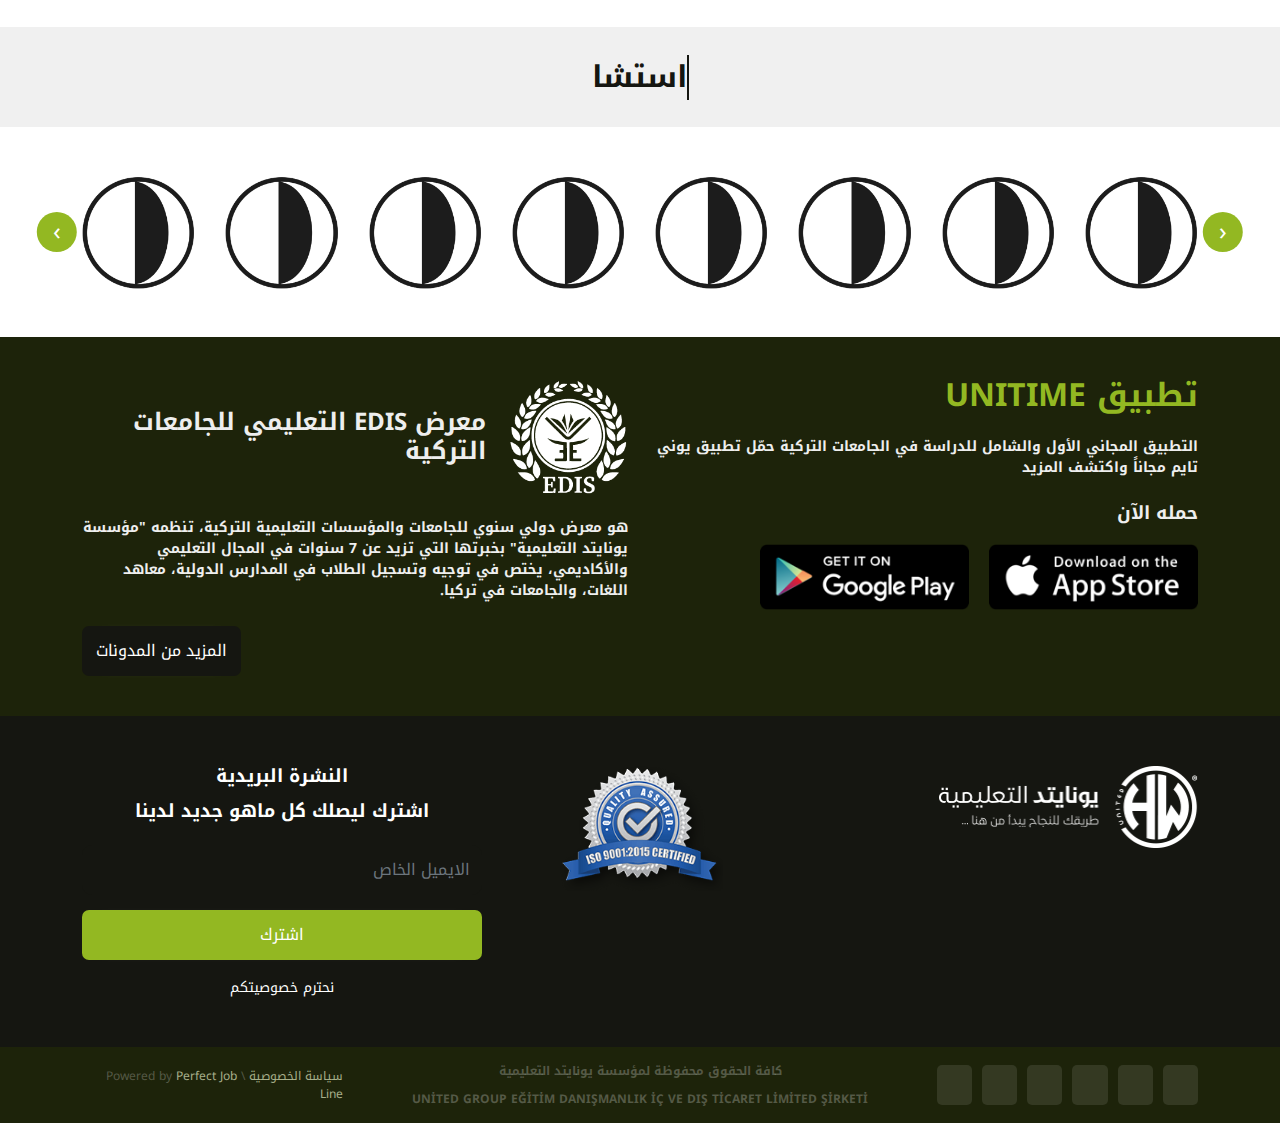
<file: about.html>
<!DOCTYPE html>
<html lang="ar" dir="rtl">

<head>
  <meta charset="UTF-8" />
  <meta name="viewport" content="width=device-width, initial-scale=1.0" />
  <meta name="description" content="" />
  <meta http-equiv="X-UA-Compatible" content="IE=edge" />
  <link rel="stylesheet" href="https://cdnjs.cloudflare.com/ajax/libs/font-awesome/6.5.1/css/all.min.css"
    integrity="sha512-DTOQO9RWCH3ppGqcWaEA1BIZOC6xxalwEsw9c2QQeAIftl+Vegovlnee1c9QX4TctnWMn13TZye+giMm8e2LwA=="
    crossorigin="anonymous" referrerpolicy="no-referrer" />
  <link rel="stylesheet" href="./style.css" />
  <link rel="stylesheet" href="./bootstrap/bootstrap.min.css" />
  <link rel="stylesheet" href="./bootstrap/lity.min.css" />
  <link rel="stylesheet" href="./bootstrap/owl.carousel.min.css" />
  <link rel="stylesheet" href="./bootstrap/owl.theme.default.min.css" />
  <link rel="stylesheet" href="https://cdnjs.cloudflare.com/ajax/libs/animate.css/4.1.1/animate.min.css" />
  <link rel="preconnect" href="https://fonts.googleapis.com">
  <link rel="preconnect" href="https://fonts.gstatic.com" crossorigin>
  <link href="https://fonts.googleapis.com/css2?family=Noto+Kufi+Arabic:wght@300;400;500;600;700;800;900&display=swap"
    rel="stylesheet">
  <title>title</title>
</head>

<body id="page-top" class="no-scroll-y">
  <div id="ctn-preloader" class="ctn-preloader">
    <div class="animation-preloader">
      <div class="load_logo">
        <img loading="lazy" src="./img/logo.png" alt="" class="fade-in-top">
      </div>
    </div>
    <div class="loader-section section-left"></div>
    <div class="loader-section section-right"></div>
  </div>

  <div class="offcanvas offcanvas-end" tabindex="-1" id="offcanvasExample" aria-labelledby="offcanvasExampleLabel">

    <div class="offcanvas-header">
      <h5 class="offcanvas-title" id="offcanvasExampleLabel"> <img loading="lazy" src="./img/logo.png" alt=""
          width="170px" loading="lazy"></h5>
      <button type="button" class="btn-close text-reset" data-bs-dismiss="offcanvas" aria-label="Close"></button>
    </div>
    <div class="offcanvas-body">
      <div class=" offcanvas_body_direction">
        <li><a href="#"></a></li>
        <li><a href="#"></a></li>
        <li><a href="#"></a></li>
        <li><a href="#"></a></li>
        <li><a href="#"></a></li>
        <li><a href="#"></a></li>
        <li><a href="#"></a></li>
      </div>
    </div>

  </div>
  </div>



  <div id="top-bar">
    <div class="container ">
      <div class="row">

        <div class="col-md-6  ">

          <!-- Top Links
              ============================================= -->
          <div class="top-links">
            <ul class="ul_nav desktop">
              <li class="embty">
                <a href="#">احجز مقعدك</a>
              </li>
              <li class="embty"><a href="#">كن وكيلنا</a>
              </li>
              <li class="fill"><a href="#">متابعة طلب التسجيل</a>
              </li>

            </ul>
          </div><!-- .top-links end -->

        </div>
        <div class="col-md-6  ">
          <div class="left_nav_top">

            <div class="top-links">
              <ul class="left_nav">
                <li>
                  <a id="listtop" href="tel:+00902129123999" target="_blank">00902129123999</a>
                  <i class="fa-solid fa-phone"></i>
                </li>

                <li>
                  <a id="listtop1" href="mailto:info@unitededucation.com.tr"
                    target="_blank">info@unitededucation.com.tr</a>
                  <i class="fa-solid fa-envelope"></i>
                </li>
              </ul>
            </div>
            <div class="main_nav left_main_nav_top">
              <ul>
                <li class="li">
                  <a href="#" class="a_1">AR </a>
                  <ul class="submenu">
                    <li><a href="#">AR</a></li>
                    <li><a href="#">EN</a></li>
                  </ul>
                  <i class="fa-solid fa-angle-down"></i>
                </li>
              </ul>
            </div>
          </div>


        </div>
      </div>
    </div>

  </div>
  <!--  -->
  <div class="overlay">
    <div class="popup">
      <form action="" id="searchBox-nav">
        <div class="searchBox-nav">
          <input class="searchInput-nav" type="text" name="search" placeholder=" ابحث ...">
          <button class="searchButton-nav" type="button">
            <i class="fa-solid fa-magnifying-glass fa-lg"></i>
          </button>
        </div>
      </form>

    </div>
  </div>


<!-- =====================nav============================ -->

  <div class="container ">
    <nav>
      <div class="nav_bar">
        
        <a href="index.html">
          <img src="./img/logo.png" alt="" class="logo">
        </a>
        <div class="main_nav">
          <ul class="left_nav_bar">
            <li> الرئيسية</li>
            <li>
              <a href="#">جامعاتنا </a>
              <ul class="submenu submenu_2">
                <div class="row">
                  <div class="col-md-4">
                    <li><a href="#">عرض كافة الجامعات</a></li>
                    <li><a href="#">عرض كافة الجامعات</a></li>
                    <li><a href="#">Services</a></li>
                  </div>
                  <div class="col-md-4">
                    <li><a href="#">عرض كافة الجامعات</a></li>
                    <li><a href="#">عرض كافة الجامعات</a></li>
                    <li><a href="#">Services</a></li>
                  </div>
                  <div class="col-md-4">
                    <li><a href="#">عرض كافة الجامعات</a></li>
                    <li><a href="#">عرض كافة الجامعات</a></li>
                    <li><a href="#">Services</a></li>
                  </div>
                </div>
              </ul>
            </li>
            <li> مدارسنا </li>
            <li> السكن الطلابي </li>
            <li>
              <a href="#">معادلة الشهادات </a>
              <ul class="submenu">
                <li><a href="#">عرض كافة الجامعات</a></li>
                <li><a href="#">عرض كافة الجامعات</a></li>
                <li><a href="#">Services</a></li>
              </ul>
            </li>
            <li> خدماتنا </li>
            <li> الاستديو </li>
            <li> <a href="./blog.html"> المدونة </a></li>
             <li> <a href="./about.html"> من نحن  </a></li>
            <li> <a href="./contact.html">اتصل بنا</a> </li>
            <div class="search-navbar ">
              <i class="fa-solid fa-magnifying-glass fa-lg"></i>
            </div>
          </ul>
        </div>
        <!--  -->
        <div class="y" type="button" data-bs-toggle="offcanvas" data-bs-target="#offcanvasExample" aria-controls="offcanvasExample">
          <i class="fa-solid fa-bars"></i>
        </div>
        <!--  -->
      </div>
    </nav>
  </div>
  <!-- ============================================ -->
  <div class="page her0_about">

  <div class=" container  ">
    <div class="row ">
      <div class="col-md-6">
        <img src="./img/students.png" alt="#" class="w-100" />
      </div>
      <div class="col-md-6">
        <h2 class="h2">  من نحن</h2>
        <p class="p">تعد مؤسسة يونايتد التعليمية إحدى
          الشركات الرائدة في مجال الإستشارة الأكاديمية وتسجيل الطلاب في الجامعات التركية،المدارس الدولية ،ومعاهد اللغة
          بضمها كادر قوي من مستشارين أكاديميين ذوي خبرة ومهنية عالية تزداد يومياً مع إزدياد عدد الجامعات والمراكز
          التعليمية...</p>
          <h2 class="h2">تتمثل رؤيتنا          </h2>
          <p class="p" > 
            الشركة الأولى التي تقدم خدمات الدراسة في تركيا للطلاب العرب والأجانب بإحترافية ومصداقية عالية
        </p>
        </div>
      </div>
    </div>
  </div>
</div>

  <div class="her0_about her0_about2">

    <div class="container">
      <div class="row ">

        <div class="col-md-6   ">
           
          <p class="p text-center">يونايتد هي أول مؤسسة تضع في أولوياتها مساعدة الطلاب الأجانب بصفة عامة والطلاب العرب بصفة خاصة عبر تقديم تسهيلات أكاديمية وخصومات دراسية إستثنائية للطلبة الراغبين بالدراسة في تركيا خصيصاً, من خلال الخبرات الواسعة والسعي المستمر لى تقديم الأفضل على الصعيد الأكاديمي والجامعي عبر نظام إرشاد أكاديمي مميز لجميع المراحل الدراسية (بكالوريوس,ماجستير,دكتوراه) لتختصر وتوفر عليهم المشوار, وتقودهم إلى ما يسعون له في أقل مدة ممكنة.          </p>
          <a href="#" class="button_hero m-auto "><i class="fa-solid fa-info"></i><span>تواصل معنا </span></a>

        </div>

        <div class="col-md-6">
          <img alt="#" src="./img/1.png" class="about2_img">
            <div class="half_left"></div>
        </div>
      </div>
    </div>
  </div>

 
  <div class="about3">

    <div class="container">
      <div class="row ">

        <div class="col-md-3   ">
          <div class="card_number">
            <i class="fa-solid fa-address-card"></i>
            <h2>15000</h2>
            <h3>قبول جامعي</h3>
          </div>
        </div>
        <div class="col-md-3   ">
          <div class="card_number">
            <i class="fa-regular fa-star"></i>
            <h2>15000</h2>
            <h3>سنوات الخبرة</h3>
          </div>
        </div>
        <div class="col-md-3   ">
          <div class="card_number">
            <i class="fa-solid fa-user-large"></i>
            <h2>15000</h2>
            <h3>مستشار اكاديمي</h3>
          </div>
        </div>
        <div class="col-md-3   ">
          <div class="card_number">
            <i class="fa-solid fa-building-columns"></i>
            <h2>15000</h2>
            <h3>جامعة خاصة</h3>
          </div>
        </div>
      </div>
    </div>
  </div>
 
 <!--  -->




 <div class="team team2">
  <div class="container">
    <h2 class="text-center h2">
      تعرف على فريقنا
    </h2>
     <div class="row">
      <!--  -->
      <div class="col-md-3"></div>
      <!--  -->

      <div class="col-md-3">
        <div class="team-item">
          <div class="team-image">
            <a href="#">
              <img alt="" src="./img/team.png"  class="">
            </a>
          </div>
          <div class="team_desc">
            <h3>نادر اسماعيل </h3>
            <p>مدير الموارد البشرية </p>
          </div>
        </div>
      </div>
      <!--  -->
      <div class="col-md-3">
        <div class="team-item">
          <div class="team-image">
            <a href="#">
              <img alt="" src="./img/team.png"  class="">
            </a>
          </div>
          <div class="team_desc">
            <h3>نادر اسماعيل </h3>
            <p>مدير الموارد البشرية </p>
          </div>
        </div>
      </div>
      <!--  -->
      <div class="col-md-3"></div>
      <!--  -->
      <div class="col-md-3">
        <div class="team-item">
          <div class="team-image">
            <a href="#">
              <img alt="" src="./img/team.png"  class="">
            </a>
          </div>
          <div class="team_desc">
            <h3>نادر اسماعيل </h3>
            <p>مدير الموارد البشرية </p>
          </div>
        </div>
      </div>
        <!--  -->
        <div class="col-md-3">
          <div class="team-item">
            <div class="team-image">
              <a href="#">
                <img alt="" src="./img/team.png"  class="">
              </a>
            </div>
            <div class="team_desc">
              <h3>نادر اسماعيل </h3>
              <p>مدير الموارد البشرية </p>
            </div>
          </div>
        </div>
          <!--  -->
      <div class="col-md-3">
        <div class="team-item">
          <div class="team-image">
            <a href="#">
              <img alt="" src="./img/team.png"  class="">
            </a>
          </div>
          <div class="team_desc">
            <h3>نادر اسماعيل </h3>
            <p>مدير الموارد البشرية </p>
          </div>
        </div>
      </div>
        <!--  -->
        <div class="col-md-3">
          <div class="team-item">
            <div class="team-image">
              <a href="#">
                <img alt="" src="./img/team.png"  class="">
              </a>
            </div>
            <div class="team_desc">
              <h3>نادر اسماعيل </h3>
              <p>مدير الموارد البشرية </p>
            </div>
          </div>
        </div>
          <!--  -->
      <div class="col-md-3">
        <div class="team-item">
          <div class="team-image">
            <a href="#">
              <img alt="" src="./img/team.png"  class="">
            </a>
          </div>
          <div class="team_desc">
            <h3>نادر اسماعيل </h3>
            <p>مدير الموارد البشرية </p>
          </div>
        </div>
      </div>
        <!--  -->
        <div class="col-md-3">
          <div class="team-item">
            <div class="team-image">
              <a href="#">
                <img alt="" src="./img/team.png"  class="">
              </a>
            </div>
            <div class="team_desc">
              <h3>نادر اسماعيل </h3>
              <p>مدير الموارد البشرية </p>
            </div>
          </div>
        </div>
          <!--  -->
      <div class="col-md-3">
        <div class="team-item">
          <div class="team-image">
            <a href="#">
              <img alt="" src="./img/team.png"  class="">
            </a>
          </div>
          <div class="team_desc">
            <h3>نادر اسماعيل </h3>
            <p>مدير الموارد البشرية </p>
          </div>
        </div>
      </div>
          <!--  -->
          <div class="col-md-3">
            <div class="team-item">
              <div class="team-image">
                <a href="#">
                  <img alt="" src="./img/team.png"  class="">
                </a>
              </div>
              <div class="team_desc">
                <h3>نادر اسماعيل </h3>
                <p>مدير الموارد البشرية </p>
              </div>
            </div>
          </div>
              <!--  -->
    

     </div>
   

  </div>
</div>





<div class="type_writer">

  <a href="" class="typewrite" data-period="2000" data-type='[ "استشارات مجانية ومتابعة مستمرة لطلابنا الاعزاء  ", "استشارات مجانية ومتابعة مستمرة لطلابنا الاعزاء  ", "استشارات مجانية ومتابعة مستمرة لطلابنا الاعزاء  ", "استشارات مجانية ومتابعة مستمرة لطلابنا الاعزاء  " ]'>
    <span class="wrap"></span>
  </a>
  </div>
  


<!--  -->
<div class="logos">
  <div class="container">
    <div class="owl-carousel owl_carousel5 owl-theme">
       <!--  -->
       <div class="item">
        <div class="img_logos">
          <img alt=" " src="./img/Near-East-University-logo.png" class=" ">
        </div>
     </div>
     <!--  -->
     <!--  -->
     <div class="item">
       <div class="img_logos">
        <img alt=" " src="./img/Near-East-University-logo.png" class=" ">
       </div>
    </div>
     <!--  -->
     <!--  -->
     <div class="item">
       <div class="img_logos">
        <img alt=" " src="./img/Near-East-University-logo.png" class=" ">
       </div>
    </div>
     <!--  -->
     <!--  -->
     <div class="item">
       <div class="img_logos">
        <img alt=" " src="./img/Near-East-University-logo.png" class=" ">
       </div>
    </div>
     <!--  -->
     <!--  -->
     <div class="item">
       <div class="img_logos">
        <img alt=" " src="./img/Near-East-University-logo.png" class=" ">
       </div>
    </div>
     <!--  -->
      <!--  -->
      <div class="item">
         <div class="img_logos">
          <img alt=" " src="./img/Near-East-University-logo.png" class=" ">
        </div>
      </div>
      <!--  -->
      <!--  -->
      <div class="item">
        <div class="img_logos">
          <img alt=" " src="./img/Near-East-University-logo.png" class=" ">
        </div>
     </div>
      <!--  -->
      <!--  -->
      <div class="item">
        <div class="img_logos">
          <img alt=" " src="./img/Near-East-University-logo.png" class=" ">
        </div>
     </div>
      <!--  -->
      <!--  -->
      <div class="item">
        <div class="img_logos">
          <img alt=" " src="./img/Near-East-University-logo.png" class=" ">
        </div>
     </div>
      <!--  -->
      <!--  -->
      <div class="item">
        <div class="img_logos">
          <img alt=" " src="./img/Near-East-University-logo.png" class=" ">
        </div>
     </div>
      <!--  -->
    </div>
  </div>
</div>
<!--  -->


  <footer >

    <div class="footer">

  <div class="container">
    <div class="row row2">

      <div class="col-md-6 ">
        <h2 class="h2">
          تطبيق UNITIME</h2>
        <p class="p">  
          التطبيق المجاني الأول والشامل للدراسة في الجامعات التركية حمّل تطبيق يوني تايم مجاناً واكتشف المزيد 
        </p>
        <div class="download_app">
          <h3>حمله الآن</h3>
          <div class="row_download_app">
            <div class="">
              <img src="./img/app.png" alt="">
            </div>
            <div class=" ">
              <img src="./img/andapp.png" alt="">
            </div>
          </div>
        </div>
      </div>
      <div class="col-md-6 ">
          <div class="row row_3_footer align-items-center">
            <div class="col-md-3">
              <img src="./img/edis-white-logo.png" alt="">
            </div>
            <div class="col-md-9">
              <h5>معرض EDIS التعليمي للجامعات التركية
              </h5>
            </div>
            <div class="col-md-12">
               <p>هو معرض دولي سنوي للجامعات والمؤسسات التعليمية التركية، تنظمه "مؤسسة يونايتد التعليمية" بخبرتها التي تزيد عن 7 سنوات في المجال التعليمي والأكاديمي، يختص في توجيه وتسجيل الطلاب في المدارس الدولية، معاهد اللغات، والجامعات في تركيا.</p>
      <a href="#" class="button_hero_1 "><i class="fa-solid fa-info"></i><span> المزيد من المدونات</span></a>
    </div>
          </div>
      </div>
        

    </div>
  </div>
    </div>
    <!--  -->

    <div class="about3 about_5">

      <div class="container">
        <div class="row ">
    
          <div class="col-md-5 ">
            <img src="./img/uitedwhitelogo.png" alt="" class="uitedwhitelogo">
          </div>
          <div class="col-md-2 ">
            <img src="./img/isologo.png" alt="" class="isologo">
          </div>
          <div class="col-md-5 ">
        <div class="about_5_form ">
            <form action="" id="form_footer" >
            <h2 class="h2">
              النشرة البريدية</h2>
            <p class="p" >اشترك ليصلك كل ماهو جديد لدينا </p>
            <input type="text" class="form-control" id="justAnotherInputBox" placeholder="الايميل الخاص">
            <a href="#" class="button_hero w-100"><i class="fa-regular fa-paper-plane"></i><span> اشترك</span></a>
            <h6 class="p_2">نحترم خصوصيتكم</h6>
          </form>
           </div>
          </div>
       
      </div>
      </div>
    </div>
    <div class="copy_right_main">
      <div class="container">
    <div class="copy_right">
  <div class="row align-items-center">
    <div class="col-md-3">
      <div class="gap-flex ">
        <a href="#" class="icon_footer"><i class="fa-brands fa-instagram"></i></a>
        <a href="#" class="icon_footer"><i class="fa-brands fa-x-twitter"></i></a>
        <a href="#" class="icon_footer"><i class="fa-brands fa-tiktok"></i></a>
        <a href="#" class="icon_footer"><i class="fa-brands fa-snapchat"></i></a>
        <a href="#" class="icon_footer"><i class="fa-brands fa-linkedin-in"></i></a>
        <a href="#" class="icon_footer"><i class="fa-brands fa-apple"></i></a>
      </div>
    </div>
    <div class="col-md-6">
      <div class="copy_right_center">
        <p>كافة الحقوق محفوظة لمؤسسة يونايتد التعليمية</p>
        <p>UNİTED GROUP EĞİTİM DANIŞMANLIK İÇ VE DIŞ TİCARET LİMİTED ŞİRKETİ</p>
      </div>
    </div>
    <div class="col-md-3">
      <div class="copy_right_text ">
        <a   href="#">سياسة الخصوصية</a> \ 
          Powered by <a   href="#">Perfect Job Line</a>			 
         </div>
    </div>
  </div>
</div>
</div>
</div>

    <!--  -->
  </footer>  

 



  <script src="./bootstrap/jquery.min.js"></script>
  <script src="./bootstrap/lity.min.js"></script>
  <script src="./bootstrap/bootstrap.min.js"></script>
  <script src="./bootstrap/bootstrap.bundle.js"></script>
  <script src="./bootstrap/owl.carousel.min.js"></script>
  <script src="./bootstrap/wow.min.js"></script>
  <script src="./main.js"></script>
</body>

</html>
</file>
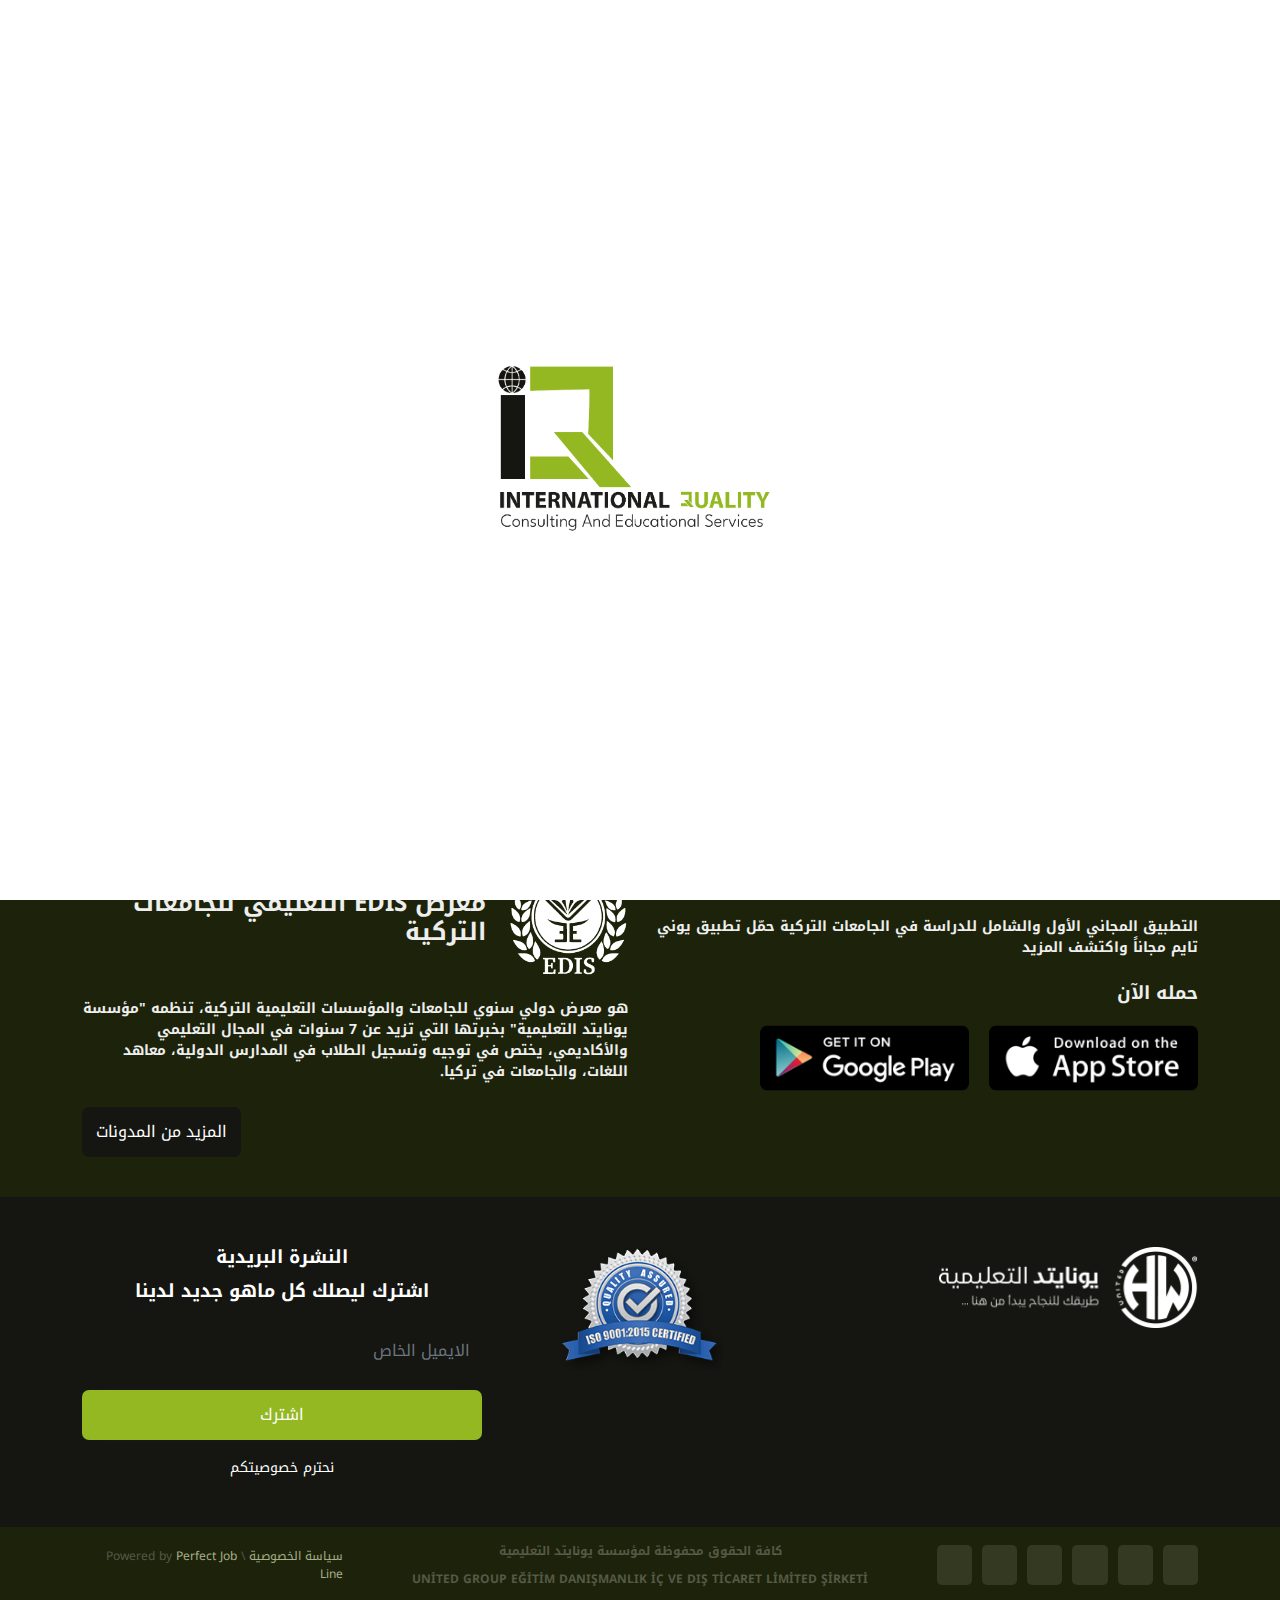
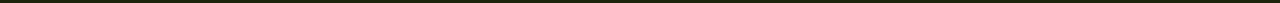
<file: blog.html>
<!DOCTYPE html>
<html lang="ar" dir="rtl">

<head>
  <meta charset="UTF-8" />
  <meta name="viewport" content="width=device-width, initial-scale=1.0" />
  <meta name="description" content="" />
  <meta http-equiv="X-UA-Compatible" content="IE=edge" />
  <link rel="stylesheet" href="https://cdnjs.cloudflare.com/ajax/libs/font-awesome/6.5.1/css/all.min.css"
    integrity="sha512-DTOQO9RWCH3ppGqcWaEA1BIZOC6xxalwEsw9c2QQeAIftl+Vegovlnee1c9QX4TctnWMn13TZye+giMm8e2LwA=="
    crossorigin="anonymous" referrerpolicy="no-referrer" />
  <link rel="stylesheet" href="./style.css" />
  <link rel="stylesheet" href="./bootstrap/bootstrap.min.css" />
  <link rel="stylesheet" href="./bootstrap/lity.min.css" />
  <link rel="stylesheet" href="./bootstrap/owl.carousel.min.css" />
  <link rel="stylesheet" href="./bootstrap/owl.theme.default.min.css" />
  <link rel="stylesheet" href="https://cdnjs.cloudflare.com/ajax/libs/animate.css/4.1.1/animate.min.css" />
  <link rel="preconnect" href="https://fonts.googleapis.com">
  <link rel="preconnect" href="https://fonts.gstatic.com" crossorigin>
  <link href="https://fonts.googleapis.com/css2?family=Noto+Kufi+Arabic:wght@300;400;500;600;700;800;900&display=swap"
    rel="stylesheet">
  <title>title</title>
</head>

<body id="page-top" class="no-scroll-y">
  <div id="ctn-preloader" class="ctn-preloader">
    <div class="animation-preloader">
      <div class="load_logo">
        <img loading="lazy" src="./img/logo.png" alt="" class="fade-in-top">
      </div>
    </div>
    <div class="loader-section section-left"></div>
    <div class="loader-section section-right"></div>
  </div>

  <div class="offcanvas offcanvas-end" tabindex="-1" id="offcanvasExample" aria-labelledby="offcanvasExampleLabel">

    <div class="offcanvas-header">
      <h5 class="offcanvas-title" id="offcanvasExampleLabel"> <img loading="lazy" src="./img/logo.png" alt=""
          width="170px" loading="lazy"></h5>
      <button type="button" class="btn-close text-reset" data-bs-dismiss="offcanvas" aria-label="Close"></button>
    </div>
    <div class="offcanvas-body">
      <div class=" offcanvas_body_direction">
        <li><a href="#"></a></li>
        <li><a href="#"></a></li>
        <li><a href="#"></a></li>
        <li><a href="#"></a></li>
        <li><a href="#"></a></li>
        <li><a href="#"></a></li>
        <li><a href="#"></a></li>
      </div>
    </div>

  </div>
  </div>



  <div id="top-bar">
    <div class="container ">
      <div class="row">

        <div class="col-md-6  ">

          <!-- Top Links
              ============================================= -->
          <div class="top-links">
            <ul class="ul_nav desktop">
              <li class="embty">
                <a href="#">احجز مقعدك</a>
              </li>
              <li class="embty"><a href="#">كن وكيلنا</a>
              </li>
              <li class="fill"><a href="#">متابعة طلب التسجيل</a>
              </li>

            </ul>
          </div><!-- .top-links end -->

        </div>
        <div class="col-md-6  ">
          <div class="left_nav_top">

            <div class="top-links">
              <ul class="left_nav">
                <li>
                  <a id="listtop" href="tel:+00902129123999" target="_blank">00902129123999</a>
                  <i class="fa-solid fa-phone"></i>
                </li>

                <li>
                  <a id="listtop1" href="mailto:info@unitededucation.com.tr"
                    target="_blank">info@unitededucation.com.tr</a>
                  <i class="fa-solid fa-envelope"></i>
                </li>
              </ul>
            </div>
            <div class="main_nav left_main_nav_top">
              <ul>
                <li class="li">
                  <a href="#" class="a_1">AR </a>
                  <ul class="submenu">
                    <li><a href="#">AR</a></li>
                    <li><a href="#">EN</a></li>
                  </ul>
                  <i class="fa-solid fa-angle-down"></i>
                </li>
              </ul>
            </div>
          </div>


        </div>
      </div>
    </div>

  </div>
  <!--  -->
  <div class="overlay">
    <div class="popup">
      <form action="" id="searchBox-nav">
        <div class="searchBox-nav">
          <input class="searchInput-nav" type="text" name="search" placeholder=" ابحث ...">
          <button class="searchButton-nav" type="button">
            <i class="fa-solid fa-magnifying-glass fa-lg"></i>
          </button>
        </div>
      </form>

    </div>
  </div>


<!-- =====================nav============================ -->

  <div class="container ">
    <nav>
      <div class="nav_bar">
        
        <a href="index.html">
          <img src="./img/logo.png" alt="" class="logo">
        </a>
        <div class="main_nav">
          <ul class="left_nav_bar">
            <li> الرئيسية</li>
            <li>
              <a href="#">جامعاتنا </a>
              <ul class="submenu submenu_2">
                <div class="row">
                  <div class="col-md-4">
                    <li><a href="#">عرض كافة الجامعات</a></li>
                    <li><a href="#">عرض كافة الجامعات</a></li>
                    <li><a href="#">Services</a></li>
                  </div>
                  <div class="col-md-4">
                    <li><a href="#">عرض كافة الجامعات</a></li>
                    <li><a href="#">عرض كافة الجامعات</a></li>
                    <li><a href="#">Services</a></li>
                  </div>
                  <div class="col-md-4">
                    <li><a href="#">عرض كافة الجامعات</a></li>
                    <li><a href="#">عرض كافة الجامعات</a></li>
                    <li><a href="#">Services</a></li>
                  </div>
                </div>
              </ul>
            </li>
            <li> مدارسنا </li>
            <li> السكن الطلابي </li>
            <li>
              <a href="#">معادلة الشهادات </a>
              <ul class="submenu">
                <li><a href="#">عرض كافة الجامعات</a></li>
                <li><a href="#">عرض كافة الجامعات</a></li>
                <li><a href="#">Services</a></li>
              </ul>
            </li>
            <li> خدماتنا </li>
            <li> الاستديو </li>
            <li> <a href="./blog.html"> المدونة </a></li>
            <li> <a href="./about.html"> من نحن  </a></li>
            <li> <a href="./contact.html">اتصل بنا</a> </li>
            <div class="search-navbar ">
              <i class="fa-solid fa-magnifying-glass fa-lg"></i>
            </div>
          </ul>
        </div>
        <!--  -->
        <div class="y" type="button" data-bs-toggle="offcanvas" data-bs-target="#offcanvasExample" aria-controls="offcanvasExample">
          <i class="fa-solid fa-bars"></i>
        </div>
        <!--  -->
      </div>
    </nav>
  </div>
  <!-- ============================================ -->
  <div class="page her0_about">

  <div class=" container  ">
    <div class="row ">
      <div class="col-md-4">
        <div class="section_artical">
          
        <div class="search_form border_bottom">
          <input type="text" class="search__input" placeholder="Type your text">
          <div class="search__button">
            <i class="fa-solid fa-magnifying-glass search__icon"></i>
          </div>
      </div>
      <div class="TITLE_1 border_bottom">
        <h4 class="h4">اقسام المدونة</h4>
        <ul>
          <li>القسم الأكاديمي</li>
          <li>القسم الأكاديمي</li>
          <li>القسم الأكاديمي</li>
        </ul>
        </div>
      </div>
      </div>
      <div class="col-md-8">
         
        </div>
      </div>
    </div>
  </div>
</div>

  
 
   
 <!--  -->



 





<div class="type_writer">

  <a href="" class="typewrite" data-period="2000" data-type='[ "استشارات مجانية ومتابعة مستمرة لطلابنا الاعزاء  ", "استشارات مجانية ومتابعة مستمرة لطلابنا الاعزاء  ", "استشارات مجانية ومتابعة مستمرة لطلابنا الاعزاء  ", "استشارات مجانية ومتابعة مستمرة لطلابنا الاعزاء  " ]'>
    <span class="wrap"></span>
  </a>
  </div>
  


<!--  -->
<div class="logos">
  <div class="container">
    <div class="owl-carousel owl_carousel5 owl-theme">
       <!--  -->
       <div class="item">
        <div class="img_logos">
          <img alt=" " src="./img/Near-East-University-logo.png" class=" ">
        </div>
     </div>
     <!--  -->
     <!--  -->
     <div class="item">
       <div class="img_logos">
        <img alt=" " src="./img/Near-East-University-logo.png" class=" ">
       </div>
    </div>
     <!--  -->
     <!--  -->
     <div class="item">
       <div class="img_logos">
        <img alt=" " src="./img/Near-East-University-logo.png" class=" ">
       </div>
    </div>
     <!--  -->
     <!--  -->
     <div class="item">
       <div class="img_logos">
        <img alt=" " src="./img/Near-East-University-logo.png" class=" ">
       </div>
    </div>
     <!--  -->
     <!--  -->
     <div class="item">
       <div class="img_logos">
        <img alt=" " src="./img/Near-East-University-logo.png" class=" ">
       </div>
    </div>
     <!--  -->
      <!--  -->
      <div class="item">
         <div class="img_logos">
          <img alt=" " src="./img/Near-East-University-logo.png" class=" ">
        </div>
      </div>
      <!--  -->
      <!--  -->
      <div class="item">
        <div class="img_logos">
          <img alt=" " src="./img/Near-East-University-logo.png" class=" ">
        </div>
     </div>
      <!--  -->
      <!--  -->
      <div class="item">
        <div class="img_logos">
          <img alt=" " src="./img/Near-East-University-logo.png" class=" ">
        </div>
     </div>
      <!--  -->
      <!--  -->
      <div class="item">
        <div class="img_logos">
          <img alt=" " src="./img/Near-East-University-logo.png" class=" ">
        </div>
     </div>
      <!--  -->
      <!--  -->
      <div class="item">
        <div class="img_logos">
          <img alt=" " src="./img/Near-East-University-logo.png" class=" ">
        </div>
     </div>
      <!--  -->
    </div>
  </div>
</div>
<!--  -->


  <footer >

    <div class="footer">

  <div class="container">
    <div class="row row2">

      <div class="col-md-6 ">
        <h2 class="h2">
          تطبيق UNITIME</h2>
        <p class="p">  
          التطبيق المجاني الأول والشامل للدراسة في الجامعات التركية حمّل تطبيق يوني تايم مجاناً واكتشف المزيد 
        </p>
        <div class="download_app">
          <h3>حمله الآن</h3>
          <div class="row_download_app">
            <div class="">
              <img src="./img/app.png" alt="">
            </div>
            <div class=" ">
              <img src="./img/andapp.png" alt="">
            </div>
          </div>
        </div>
      </div>
      <div class="col-md-6 ">
          <div class="row row_3_footer align-items-center">
            <div class="col-md-3">
              <img src="./img/edis-white-logo.png" alt="">
            </div>
            <div class="col-md-9">
              <h5>معرض EDIS التعليمي للجامعات التركية
              </h5>
            </div>
            <div class="col-md-12">
               <p>هو معرض دولي سنوي للجامعات والمؤسسات التعليمية التركية، تنظمه "مؤسسة يونايتد التعليمية" بخبرتها التي تزيد عن 7 سنوات في المجال التعليمي والأكاديمي، يختص في توجيه وتسجيل الطلاب في المدارس الدولية، معاهد اللغات، والجامعات في تركيا.</p>
      <a href="#" class="button_hero_1 "><i class="fa-solid fa-info"></i><span> المزيد من المدونات</span></a>
    </div>
          </div>
      </div>
        

    </div>
  </div>
    </div>
    <!--  -->

    <div class="about3 about_5">

      <div class="container">
        <div class="row ">
    
          <div class="col-md-5 ">
            <img src="./img/uitedwhitelogo.png" alt="" class="uitedwhitelogo">
          </div>
          <div class="col-md-2 ">
            <img src="./img/isologo.png" alt="" class="isologo">
          </div>
          <div class="col-md-5 ">
        <div class="about_5_form ">
            <form action="" id="form_footer" >
            <h2 class="h2">
              النشرة البريدية</h2>
            <p class="p" >اشترك ليصلك كل ماهو جديد لدينا </p>
            <input type="text" class="form-control" id="justAnotherInputBox" placeholder="الايميل الخاص">
            <a href="#" class="button_hero w-100"><i class="fa-regular fa-paper-plane"></i><span> اشترك</span></a>
            <h6 class="p_2">نحترم خصوصيتكم</h6>
          </form>
           </div>
          </div>
       
      </div>
      </div>
    </div>
    <div class="copy_right_main">
      <div class="container">
    <div class="copy_right">
  <div class="row align-items-center">
    <div class="col-md-3">
      <div class="gap-flex ">
        <a href="#" class="icon_footer"><i class="fa-brands fa-instagram"></i></a>
        <a href="#" class="icon_footer"><i class="fa-brands fa-x-twitter"></i></a>
        <a href="#" class="icon_footer"><i class="fa-brands fa-tiktok"></i></a>
        <a href="#" class="icon_footer"><i class="fa-brands fa-snapchat"></i></a>
        <a href="#" class="icon_footer"><i class="fa-brands fa-linkedin-in"></i></a>
        <a href="#" class="icon_footer"><i class="fa-brands fa-apple"></i></a>
      </div>
    </div>
    <div class="col-md-6">
      <div class="copy_right_center">
        <p>كافة الحقوق محفوظة لمؤسسة يونايتد التعليمية</p>
        <p>UNİTED GROUP EĞİTİM DANIŞMANLIK İÇ VE DIŞ TİCARET LİMİTED ŞİRKETİ</p>
      </div>
    </div>
    <div class="col-md-3">
      <div class="copy_right_text ">
        <a   href="#">سياسة الخصوصية</a> \ 
          Powered by <a   href="#">Perfect Job Line</a>			 
         </div>
    </div>
  </div>
</div>
</div>
</div>

    <!--  -->
  </footer>  

 



  <script src="./bootstrap/jquery.min.js"></script>
  <script src="./bootstrap/lity.min.js"></script>
  <script src="./bootstrap/bootstrap.min.js"></script>
  <script src="./bootstrap/bootstrap.bundle.js"></script>
  <script src="./bootstrap/owl.carousel.min.js"></script>
  <script src="./bootstrap/wow.min.js"></script>
  <script src="./main.js"></script>
</body>

</html>
</file>
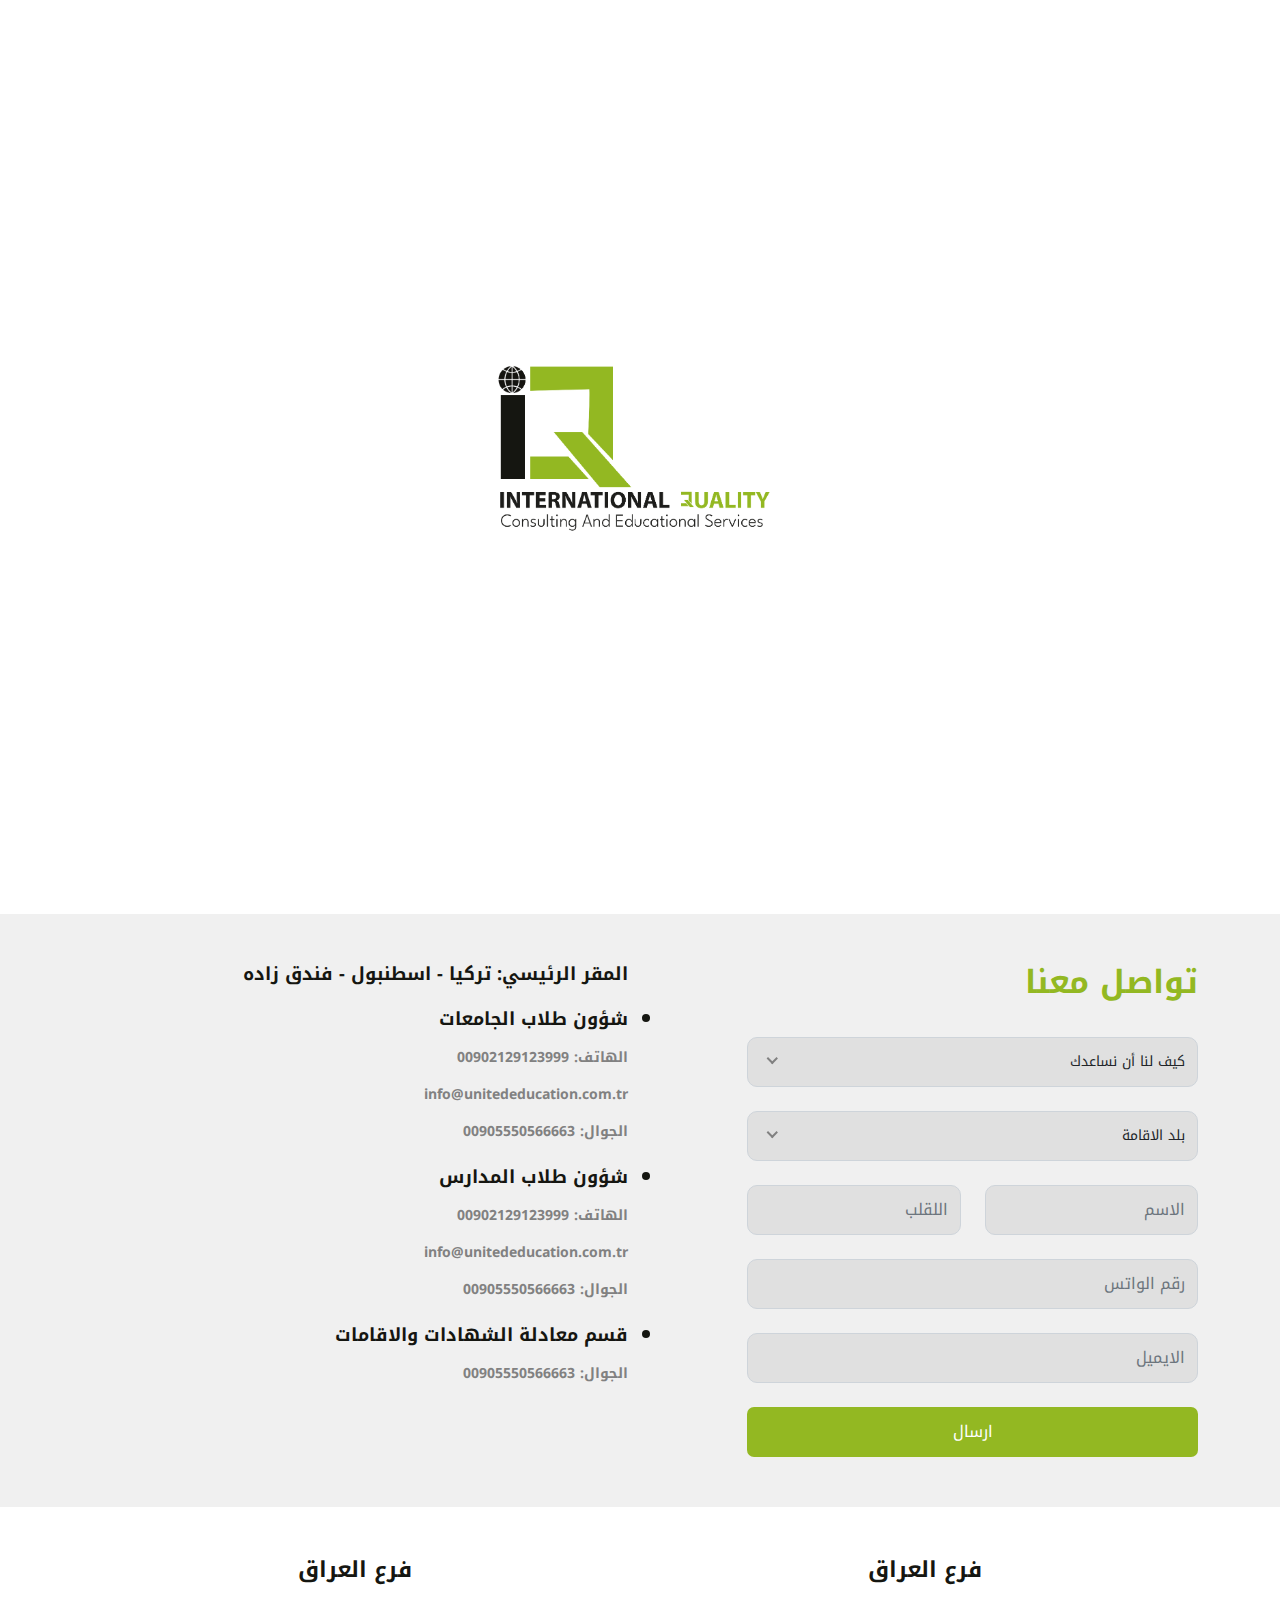
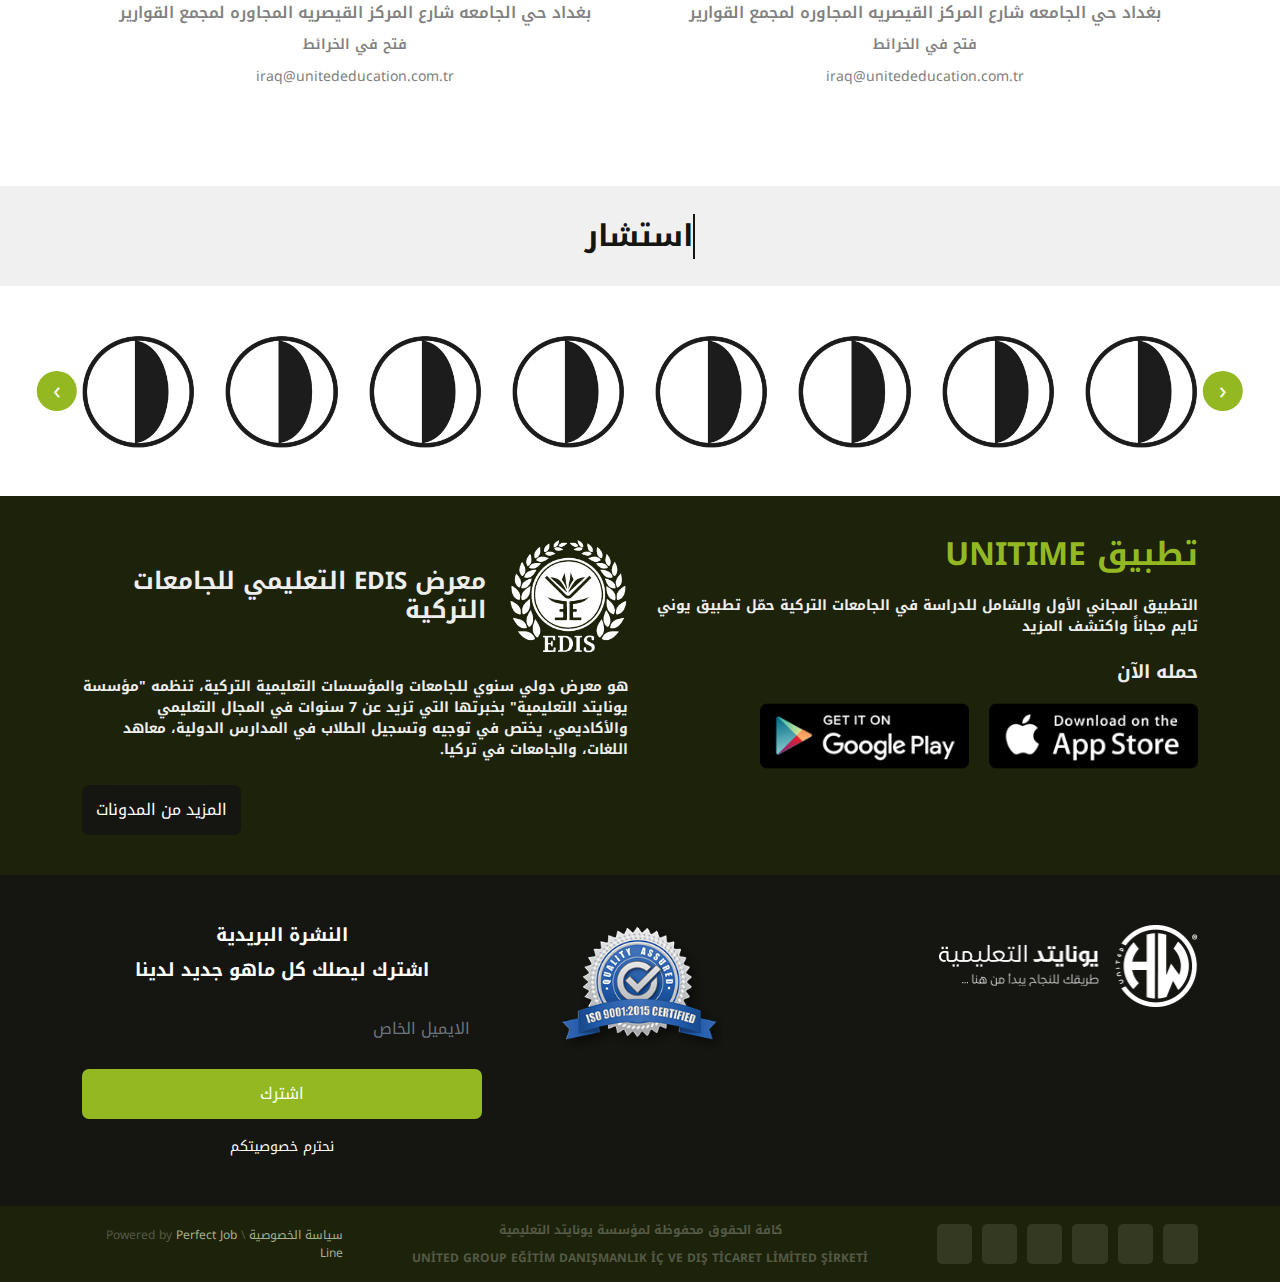
<file: contact.html>
<!DOCTYPE html>
<html lang="ar" dir="rtl">

<head>
  <meta charset="UTF-8" />
  <meta name="viewport" content="width=device-width, initial-scale=1.0" />
  <meta name="description" content="" />
  <meta http-equiv="X-UA-Compatible" content="IE=edge" />
  <link rel="stylesheet" href="https://cdnjs.cloudflare.com/ajax/libs/font-awesome/6.5.1/css/all.min.css"
    integrity="sha512-DTOQO9RWCH3ppGqcWaEA1BIZOC6xxalwEsw9c2QQeAIftl+Vegovlnee1c9QX4TctnWMn13TZye+giMm8e2LwA=="
    crossorigin="anonymous" referrerpolicy="no-referrer" />
  <link rel="stylesheet" href="./style.css" />
  <link rel="stylesheet" href="./bootstrap/bootstrap.min.css" />
  <link rel="stylesheet" href="./bootstrap/lity.min.css" />
  <link rel="stylesheet" href="./bootstrap/owl.carousel.min.css" />
  <link rel="stylesheet" href="./bootstrap/owl.theme.default.min.css" />
  <link rel="stylesheet" href="https://cdnjs.cloudflare.com/ajax/libs/animate.css/4.1.1/animate.min.css" />
  <link rel="preconnect" href="https://fonts.googleapis.com">
  <link rel="preconnect" href="https://fonts.gstatic.com" crossorigin>
  <link href="https://fonts.googleapis.com/css2?family=Noto+Kufi+Arabic:wght@300;400;500;600;700;800;900&display=swap"
    rel="stylesheet">
  <title>title</title>
</head>

<body id="page-top" class="no-scroll-y">
  <div id="ctn-preloader" class="ctn-preloader">
    <div class="animation-preloader">
      <div class="load_logo">
        <img loading="lazy" src="./img/logo.png" alt="" class="fade-in-top">
      </div>
    </div>
    <div class="loader-section section-left"></div>
    <div class="loader-section section-right"></div>
  </div>

  <div class="offcanvas offcanvas-end" tabindex="-1" id="offcanvasExample" aria-labelledby="offcanvasExampleLabel">

    <div class="offcanvas-header">
      <h5 class="offcanvas-title" id="offcanvasExampleLabel"> <img loading="lazy" src="./img/logo.png" alt=""
          width="170px" loading="lazy"></h5>
      <button type="button" class="btn-close text-reset" data-bs-dismiss="offcanvas" aria-label="Close"></button>
    </div>
    <div class="offcanvas-body">
      <div class=" offcanvas_body_direction">
        <li><a href="#"></a></li>
        <li><a href="#"></a></li>
        <li><a href="#"></a></li>
        <li><a href="#"></a></li>
        <li><a href="#"></a></li>
        <li><a href="#"></a></li>
        <li><a href="#"></a></li>
      </div>
    </div>

  </div>
  </div>



  <div id="top-bar">
    <div class="container ">
      <div class="row">

        <div class="col-md-6  ">

          <!-- Top Links
              ============================================= -->
          <div class="top-links">
            <ul class="ul_nav desktop">
              <li class="embty">
                <a href="#">احجز مقعدك</a>
              </li>
              <li class="embty"><a href="#">كن وكيلنا</a>
              </li>
              <li class="fill"><a href="#">متابعة طلب التسجيل</a>
              </li>

            </ul>
          </div><!-- .top-links end -->

        </div>
        <div class="col-md-6  ">
          <div class="left_nav_top">

            <div class="top-links">
              <ul class="left_nav">
                <li>
                  <a id="listtop" href="tel:+00902129123999" target="_blank">00902129123999</a>
                  <i class="fa-solid fa-phone"></i>
                </li>

                <li>
                  <a id="listtop1" href="mailto:info@unitededucation.com.tr"
                    target="_blank">info@unitededucation.com.tr</a>
                  <i class="fa-solid fa-envelope"></i>
                </li>
              </ul>
            </div>
            <div class="main_nav left_main_nav_top">
              <ul>
                <li class="li">
                  <a href="#" class="a_1">AR </a>
                  <ul class="submenu">
                    <li><a href="#">AR</a></li>
                    <li><a href="#">EN</a></li>
                  </ul>
                  <i class="fa-solid fa-angle-down"></i>
                </li>
              </ul>
            </div>
          </div>


        </div>
      </div>
    </div>

  </div>
  <!--  -->
  <div class="overlay">
    <div class="popup">
      <form action="" id="searchBox-nav">
        <div class="searchBox-nav">
          <input class="searchInput-nav" type="text" name="search" placeholder=" ابحث ...">
          <button class="searchButton-nav" type="button">
            <i class="fa-solid fa-magnifying-glass fa-lg"></i>
          </button>
        </div>
      </form>

    </div>
  </div>


<!-- =====================nav============================ -->

  <div class="container ">
    <nav>
      <div class="nav_bar">
        
        <a href="index.html">
          <img src="./img/logo.png" alt="" class="logo">
        </a>
        <div class="main_nav">
          <ul class="left_nav_bar">
            <li> الرئيسية</li>
            <li>
              <a href="#">جامعاتنا </a>
              <ul class="submenu submenu_2">
                <div class="row">
                  <div class="col-md-4">
                    <li><a href="#">عرض كافة الجامعات</a></li>
                    <li><a href="#">عرض كافة الجامعات</a></li>
                    <li><a href="#">Services</a></li>
                  </div>
                  <div class="col-md-4">
                    <li><a href="#">عرض كافة الجامعات</a></li>
                    <li><a href="#">عرض كافة الجامعات</a></li>
                    <li><a href="#">Services</a></li>
                  </div>
                  <div class="col-md-4">
                    <li><a href="#">عرض كافة الجامعات</a></li>
                    <li><a href="#">عرض كافة الجامعات</a></li>
                    <li><a href="#">Services</a></li>
                  </div>
                </div>
              </ul>
            </li>
            <li> مدارسنا </li>
            <li> السكن الطلابي </li>
            <li>
              <a href="#">معادلة الشهادات </a>
              <ul class="submenu">
                <li><a href="#">عرض كافة الجامعات</a></li>
                <li><a href="#">عرض كافة الجامعات</a></li>
                <li><a href="#">Services</a></li>
              </ul>
            </li>
            <li> خدماتنا </li>
            <li> الاستديو </li>
            <li> <a href="./blog.html"> المدونة </a></li>
            <li> <a href="./about.html"> من نحن  </a></li>
            <li> <a href="./contact.html">اتصل بنا</a> </li>
            <div class="search-navbar ">
              <i class="fa-solid fa-magnifying-glass fa-lg"></i>
            </div>
          </ul>
        </div>
        <!--  -->
        <div class="y" type="button" data-bs-toggle="offcanvas" data-bs-target="#offcanvasExample" aria-controls="offcanvasExample">
          <i class="fa-solid fa-bars"></i>
        </div>
        <!--  -->
      </div>
    </nav>
  </div>
  <!-- ============================================ -->
  <div class="contact_us page">
    <div class=" container  ">
      <div class="row ">
        <div class="col-md-12">
          <div class="map_p w-100"><iframe width="100%" height="620" frameborder="0" scrolling="no" marginheight="0" marginwidth="0" src="https://maps.google.com/maps?width=100%25&amp;height=600&amp;hl=en&amp;q=1%20Grafton%20Street,%20Dublin,%20Ireland+(My%20Business%20Name)&amp;t=&amp;z=14&amp;ie=UTF8&amp;iwloc=B&amp;output=embed"><a href="https://www.maps.ie/population/">Calculate population in area</a></iframe></div>
        </div>
      </div>
    </div>
  </div>



 
 
 
 
<!--  -->
<div class="about3 about_4 about_4_page">

  <div class="container">
    <div class="row ">

        <div class="col-md-5">
          <form action="" id="">
            <h2 class="h2">
              تواصل معنا
    </h2>
            <div class="row">
              <div class="col-md-12 m_t">
                <select class="form-control" id="major"  aria-hidden="true">
                <option value="0">كيف لنا أن نساعدك</option>
                <option value="اقتصاد الإنتاج">اقتصاد الإنتاج</option>
                <option value="اقتصاد الطاقة و المالية">اقتصاد الطاقة و المالية</option>
                <option value="علوم الحركة و التدريب">علوم الحركة و التدريب</option>
              </select>
             </div>
              <div class="col-md-12 m_t">
                <select class="form-control" id="major"  aria-hidden="true">
                  <option value="0">بلد الاقامة</option>
                  <option value="اقتصاد الإنتاج">اقتصاد الإنتاج</option>
                  <option value="اقتصاد الطاقة و المالية">اقتصاد الطاقة و المالية</option>
                  <option value="علوم الحركة و التدريب">علوم الحركة و التدريب</option>
                </select>
              </div>
              <div class="col-md-6 m_t">
              <input type="text" class="form-control" id="justAnotherInputBox" placeholder="الاسم">
            </div>
            <div class="col-md-6 m_t">
              <input type="text" class="form-control" id="justAnotherInputBox" placeholder="اللقلب">
            </div>
            <div class="col-md-12 m_t">
              <input type="text" class="form-control" id="justAnotherInputBox" placeholder="رقم الواتس">
            </div>
            <div class="col-md-12 m_t">
              <input type="text" class="form-control" id="justAnotherInputBox" placeholder="الايميل">
            </div>
            <div class="col-md-12 m_t">
              <a href="#" class="button_hero w-100"><i class="fa-regular fa-paper-plane"></i><span> ارسال</span></a>
            </div>
          </div>
          </form>
       
    </div>

      <div class="col-md-1 "></div>
      <div class="col-md-6 ">
    <h5 class="h5">المقر الرئيسي: تركيا - اسطنبول -  فندق زاده</h5>
    <!-- <h5 class="h5"> Address :Molla Gürani Mah. Halıcılar köşkü sok. No3/A Fatih/İstanbul</h5> -->
    <div class="ul">
      <li>
          شؤون طلاب الجامعات 
        <p><a href="tel:+00902129123999">الهاتف: 00902129123999</a></p>
        <p><a href="mailto:info@unitededucation.com.t"> info@unitededucation.com.tr </a></p>
        <p><a href="tel:+00905550566663">الجوال: 00905550566663</a></p>
      </li>
      <li>
         شؤون طلاب المدارس 
        <p><a href="tel:+00902129123999">الهاتف: 00902129123999</a></p>
        <p><a href="mailto:info@unitededucation.com.t"> info@unitededucation.com.tr </a></p>
        <p><a href="tel:+00905550566663">الجوال: 00905550566663</a></p>
      </li>
      <li>
         قسم معادلة الشهادات والاقامات 
        <p><a href="tel:+00905550566663">الجوال: 00905550566663</a></p>
      </li>
    </div>
    </div>
    </div>
  </div>
</div>


<div class="freanchies">
  <div class="container">
    <div class="row">
      <div class="col-md-6">
        <div class="div">
          <h3>فرع العراق</h3>
        <h4>بغداد حي الجامعه شارع المركز القيصريه المجاوره لمجمع القوارير
        </h4>
        <p><a href="#">فتح في الخرائط</a></p>
        <h6><a href="mailto:iraq@unitededucation.com.tr">iraq@unitededucation.com.tr</a></h6>
        </div>
      </div>
      <div class="col-md-6">
        <div class="div">
          <h3>فرع العراق</h3>
        <h4>بغداد حي الجامعه شارع المركز القيصريه المجاوره لمجمع القوارير
        </h4>
        <p><a href="#">فتح في الخرائط</a></p>
        <h6><a href="mailto:iraq@unitededucation.com.tr">iraq@unitededucation.com.tr</a></h6>
        </div>
      </div>
    </div>
  </div>
</div>

<div class="type_writer">

<a href="" class="typewrite" data-period="2000" data-type='[ "استشارات مجانية ومتابعة مستمرة لطلابنا الاعزاء  ", "استشارات مجانية ومتابعة مستمرة لطلابنا الاعزاء  ", "استشارات مجانية ومتابعة مستمرة لطلابنا الاعزاء  ", "استشارات مجانية ومتابعة مستمرة لطلابنا الاعزاء  " ]'>
  <span class="wrap"></span>
</a>
</div>

<!--  -->
<div class="logos">
  <div class="container">
    <div class="owl-carousel owl_carousel5 owl-theme">
       <!--  -->
       <div class="item">
        <div class="img_logos">
          <img alt=" " src="./img/Near-East-University-logo.png" class=" ">
        </div>
     </div>
     <!--  -->
     <!--  -->
     <div class="item">
       <div class="img_logos">
        <img alt=" " src="./img/Near-East-University-logo.png" class=" ">
       </div>
    </div>
     <!--  -->
     <!--  -->
     <div class="item">
       <div class="img_logos">
        <img alt=" " src="./img/Near-East-University-logo.png" class=" ">
       </div>
    </div>
     <!--  -->
     <!--  -->
     <div class="item">
       <div class="img_logos">
        <img alt=" " src="./img/Near-East-University-logo.png" class=" ">
       </div>
    </div>
     <!--  -->
     <!--  -->
     <div class="item">
       <div class="img_logos">
        <img alt=" " src="./img/Near-East-University-logo.png" class=" ">
       </div>
    </div>
     <!--  -->
      <!--  -->
      <div class="item">
         <div class="img_logos">
          <img alt=" " src="./img/Near-East-University-logo.png" class=" ">
        </div>
      </div>
      <!--  -->
      <!--  -->
      <div class="item">
        <div class="img_logos">
          <img alt=" " src="./img/Near-East-University-logo.png" class=" ">
        </div>
     </div>
      <!--  -->
      <!--  -->
      <div class="item">
        <div class="img_logos">
          <img alt=" " src="./img/Near-East-University-logo.png" class=" ">
        </div>
     </div>
      <!--  -->
      <!--  -->
      <div class="item">
        <div class="img_logos">
          <img alt=" " src="./img/Near-East-University-logo.png" class=" ">
        </div>
     </div>
      <!--  -->
      <!--  -->
      <div class="item">
        <div class="img_logos">
          <img alt=" " src="./img/Near-East-University-logo.png" class=" ">
        </div>
     </div>
      <!--  -->
    </div>
  </div>
</div>
<!--  -->


  <footer >

    <div class="footer">

  <div class="container">
    <div class="row row2">

      <div class="col-md-6 ">
        <h2 class="h2">
          تطبيق UNITIME</h2>
        <p class="p">  
          التطبيق المجاني الأول والشامل للدراسة في الجامعات التركية حمّل تطبيق يوني تايم مجاناً واكتشف المزيد 
        </p>
        <div class="download_app">
          <h3>حمله الآن</h3>
          <div class="row_download_app">
            <div class="">
              <img src="./img/app.png" alt="">
            </div>
            <div class=" ">
              <img src="./img/andapp.png" alt="">
            </div>
          </div>
        </div>
      </div>
      <div class="col-md-6 ">
          <div class="row row_3_footer align-items-center">
            <div class="col-md-3">
              <img src="./img/edis-white-logo.png" alt="">
            </div>
            <div class="col-md-9">
              <h5>معرض EDIS التعليمي للجامعات التركية
              </h5>
            </div>
            <div class="col-md-12">
               <p>هو معرض دولي سنوي للجامعات والمؤسسات التعليمية التركية، تنظمه "مؤسسة يونايتد التعليمية" بخبرتها التي تزيد عن 7 سنوات في المجال التعليمي والأكاديمي، يختص في توجيه وتسجيل الطلاب في المدارس الدولية، معاهد اللغات، والجامعات في تركيا.</p>
      <a href="#" class="button_hero_1 "><i class="fa-solid fa-info"></i><span> المزيد من المدونات</span></a>
    </div>
          </div>
      </div>
        

    </div>
  </div>
    </div>
    <!--  -->

    <div class="about3 about_5">

      <div class="container">
        <div class="row ">
    
          <div class="col-md-5 ">
            <img src="./img/uitedwhitelogo.png" alt="" class="uitedwhitelogo">
          </div>
          <div class="col-md-2 ">
            <img src="./img/isologo.png" alt="" class="isologo">
          </div>
          <div class="col-md-5 ">
        <div class="about_5_form ">
            <form action="" id="form_footer" >
            <h2 class="h2">
              النشرة البريدية</h2>
            <p class="p" >اشترك ليصلك كل ماهو جديد لدينا </p>
            <input type="text" class="form-control" id="justAnotherInputBox" placeholder="الايميل الخاص">
            <a href="#" class="button_hero w-100"><i class="fa-regular fa-paper-plane"></i><span> اشترك</span></a>
            <h6 class="p_2">نحترم خصوصيتكم</h6>
          </form>
           </div>
          </div>
       
      </div>
      </div>
    </div>
    <div class="copy_right_main">
      <div class="container">
    <div class="copy_right">
  <div class="row align-items-center">
    <div class="col-md-3">
      <div class="gap-flex ">
        <a href="#" class="icon_footer"><i class="fa-brands fa-instagram"></i></a>
        <a href="#" class="icon_footer"><i class="fa-brands fa-x-twitter"></i></a>
        <a href="#" class="icon_footer"><i class="fa-brands fa-tiktok"></i></a>
        <a href="#" class="icon_footer"><i class="fa-brands fa-snapchat"></i></a>
        <a href="#" class="icon_footer"><i class="fa-brands fa-linkedin-in"></i></a>
        <a href="#" class="icon_footer"><i class="fa-brands fa-apple"></i></a>
      </div>
    </div>
    <div class="col-md-6">
      <div class="copy_right_center">
        <p>كافة الحقوق محفوظة لمؤسسة يونايتد التعليمية</p>
        <p>UNİTED GROUP EĞİTİM DANIŞMANLIK İÇ VE DIŞ TİCARET LİMİTED ŞİRKETİ</p>
      </div>
    </div>
    <div class="col-md-3">
      <div class="copy_right_text ">
        <a   href="#">سياسة الخصوصية</a> \ 
          Powered by <a   href="#">Perfect Job Line</a>			 
         </div>
    </div>
  </div>
</div>
</div>
</div>

    <!--  -->
  </footer>  

 
  <script src="./bootstrap/jquery.min.js"></script>
  <script src="./bootstrap/lity.min.js"></script>
  <script src="./bootstrap/bootstrap.min.js"></script>
  <script src="./bootstrap/bootstrap.bundle.js"></script>
  <script src="./bootstrap/owl.carousel.min.js"></script>
  <script src="./bootstrap/wow.min.js"></script>
  <script src="./main.js"></script>
</body>

</html>
</file>
<file: style.css>
:root {
  --fff: #fff;
  --h2:  #151611;
  --transition: 400ms all ease;
  --yello: #93b822;
  --p: #818181;
}

* {
  padding: 0px;
  margin: 0px;
  outline: none;
  box-sizing: border-box;
  text-decoration: none !important;
  border: none;
}

body,
html {
  overflow-x: hidden !important;
  font-family: "Noto Kufi Arabic", sans-serif !important;
}

.h1,
.h2,
.h3,
.h4,
.h5,
.h6,
h1,
h2,
h3,
h4,
h5,
h6 {
  font-weight: bold !important;
}

a {
  text-decoration: none;
  color: initial;
}

::selection {
  color: var(--yello);
}

::-webkit-scrollbar-thumb {
  width: 100%;
  background: var(--yello) !important;
  border-radius: 0.25rem;
}

::-webkit-scrollbar {
  width: 0.5rem;
  background-color: rgb(222, 212, 213);
}

p {
  font-weight: bold;
}

p,
ul,
li,
h1,
h2,
h3,
h4,
h5,
ul,
li,
h6 {
  padding: 0;
  margin: 0px !important;
}

/*  */

.ctn-preloader {
  -webkit-box-align: center;
  align-items: center;
  cursor: none;
  display: -webkit-box;
  display: flex;
  height: 100%;
  -webkit-box-pack: center;
  justify-content: center;
  position: fixed;
  left: 0;
  top: 0;
  width: 100%;
  transition-delay: 1s;
  z-index: 999;
}
.load_logo img {
  width: auto;
  height: auto;
  max-width: 300px;
}
.ctn-preloader .animation-preloader {
  position: absolute;
  z-index: 100;
}

.ctn-preloader .loader-section {
  background: #fff !important;
  height: 100%;
  position: fixed;
  top: 0;
  -webkit-transition: 3.5s 0.1s all cubic-bezier(0.1, 0.1, 0.1, 2);
  transition: 3.5s 0.1s all cubic-bezier(0.1, 0.1, 0.1, 2);
  width: calc(50% + 1px);
}

.ctn-preloader.loaded {
  cursor: auto !important;
  visibility: hidden;
  z-index: 0;
}

.ctn-preloader .loader-section.section-left {
  left: 0;
}

.ctn-preloader .loader-section.section-right {
  right: 0;
}

.loaded .animation-preloader {
  opacity: 0;
  -webkit-transition: 0.3s ease-out;
  transition: 0.3s ease-out;
}

.loaded .loader-section.section-left {
  -webkit-transform: translateX(-101%);
  transform: translateX(-101%);
  -webkit-transition: 3.5s 0.1s all cubic-bezier(0.1, 0.1, 0.1, 2);
  transition: 3.5s 0.1s all cubic-bezier(0.1, 0.1, 0.1, 2);
}

.loaded .loader-section.section-right {
  -webkit-transform: translateX(101%);
  transform: translateX(101%);
  -webkit-transition: 3.5s 0.1s all cubic-bezier(0.1, 0.1, 0.1, 2);
  transition: 3.5s 0.1s all cubic-bezier(0.1, 0.1, 0.1, 2);
}

#myDiv {
  display: none;
  z-index: 9999;
  position: relative;
  width: 100%;
  height: 100%;
}


.overlay {
  position: fixed;
  width: 100%;
  z-index: 9999;
  height: 100%;
  top: 0;
  left: 0;
  display: none;
  background-color: rgba(0, 0, 0, 0.866);
}

.popup {
  position: absolute;
  width: 400px;
  left: 50%;
  top: 50%;
  transform: translate(-50%, -50%);
}

.popup__h2 {
  text-align: center;
}

.close-popup {
  position: absolute;
  top: 10px;
  right: 10px;
  width: 23px;
  height: 23px;
  cursor: pointer;
}

.close-popup:before {
  content: '';
  background-color: #fff;
  position: absolute;
  height: 1px;
  width: 20px;
  top: 11px;
  left: -4px;
  transform: rotate(-45deg);
}

.close-popup:after {
  content: '';
  background-color: #fff;
  position: absolute;
  height: 1px;
  width: 20px;
  top: 11px;
  transform: rotate(45deg);
  left: -4px;
}

/*  */
.searchBox-nav {
  display: flex;
  /* max-width: 100%; */
  width: 100%;

  align-items: center;
  justify-content: space-between;
  gap: 8px;
  background: #707070b9;
  border-radius: 50px;
  position: relative;
}

.searchButton-nav {
  color: #fff;
  position: absolute;
  left: 10px;
  width: 50px;
  height: 50px;
  border-radius: 50%;
  background: var(--yello);
  border: 0;
  display: inline-block;
  transition: all 300ms cubic-bezier(.23, 1, 0.32, 1);
}

/*hover effect*/
.searchButton-nav:hover {
  color: #fff;
  background-color: #1A1A1A;
  box-shadow: rgba(0, 0, 0, 0.5) 0 10px 20px;
  transform: translateY(-3px);
}

/*button pressing effect*/
.searchButton-nav:active {
  box-shadow: none;
  transform: translateY(0);
}

.searchInput-nav {
  border: none;
  background: none;
  outline: none;
  color: white;
  font-size: 15px;
  width: 100%;
  padding: 24px 46px 24px 26px;
}

@media (max-width: 440px) {
  .searchBox-nav {
    width: 300px;
    margin: auto;
    margin-left: 34px;
  }
}

@media (max-width: 328px) {
  .searchBox-nav {
    width: 250px;
    margin: auto;
    margin-left: 34px;
  }
}

/* ======================= */

.fill {
  width: fit-content;
  min-width: 100px;
  height: 37px !important;
  padding: 8px;
  border-radius: 2pc;
  border: 1px solid var(--yello);
  box-shadow: 0px 0px 20px -20px;
  cursor: pointer;
  background-color: var(--yello);
  transition: all 0.2s ease-in-out 0ms;
  user-select: none;
  display: flex;
  align-items: center;
  justify-content: center;
}

.fill:hover {
  background-color: transparent;
  border: 1px solid var(--fff);
  box-shadow: 0px 0px 20px -18px;
}

.fill:active {
  transform: scale(0.95);
}

.embty {
  width: fit-content;
  min-width: 100px;
  height: 37px !important;
  padding: 8px;
  border-radius: 2pc;
  border: 1px solid var(--fff);
  box-shadow: 0px 0px 20px -20px;
  cursor: pointer;
  background-color: transparent;
  transition: all 0.2s ease-in-out 0ms;
  user-select: none;
  display: flex;
  align-items: center;
  justify-content: center;
}

.embty:hover {
  background-color: var(--yello);
  border: 1px solid var(--yello);
  box-shadow: 0px 0px 20px -18px;
}

.embty:active {
  transform: scale(0.95);
}

#top-bar {
  position: relative;
  border-bottom: 1px solid #EEE;
  line-height: 44px;
  font-size: 13px;
  background: var(--h2);
  padding: 5px 0;
}

img.logo {
  width: auto;
  height: auto;
  max-width: 200px;
}

#top-bar .col_half {
  width: auto;
}


/* Top Links
---------------------------------*/
ul {
  padding: 0 !important;
}

ul.left_nav_bar {
  display: flex;
  gap: 20px;

  list-style: none;
}

ul.left_nav_bar li {
  color: #C3C3C3;
  font-weight: bold;
  font-size: 13px;
  transition: var(--transition);
}

ul.left_nav_bar li a {
  transition: var(--transition);
  color: #C3C3C3;
}

.search-navbar i {
  color: #C3C3C3;
  font-size: 13px;
}

.search-navbar {
  display: flex;
  align-items: center;
  justify-content: center;
}

ul.left_nav_bar li:hover a {
  color: var(--h2);
}


.nav_bar {
  display: flex;
  align-items: center;
  gap: 50px;
  justify-content: space-between;
  padding: 10px 0;
}

.left_nav {
  display: flex;
  align-items: center;
  width: 100%;
  gap: 20px;
  justify-content: flex-end;
}

.top-links {
  position: relative;
  display: flex;
  align-items: center;
  justify-content: flex-start;
  gap: 10px;
  height: 100%;
}

ul.sf-js-enabled.clearfix {
  display: flex;
  gap: 10px;
  align-items: center;
}

.top-links ul {
  margin: 0;
  list-style: none;
}

.top-links ul li {
  position: relative;
  display: flex;
}

/* .top-links ul li:first-child,
      .top-links ul ul li {
        border-left: 0 !important;
      } */

.top-links li>a {
  display: block;
  /* padding: 0 12px; */
  font-size: 12px;
  font-weight: 700;
  color: #fff;
}

.left_nav li i {
  display: flex;
  align-items: center;
  justify-content: center;
  font-size: 12px;
  color: var(--yello);
}

.top-links li i.icon-angle-down {
  margin: 0 0 0 5px !important;
}

.top-links li i:first-child {
  margin-right: 3px;
}

.top-links li.full-icon i {
  top: 2px;
  font-size: 14px;
  margin: 0;
}



.top-links ul ul,
.top-links ul div.top-link-section {
  display: none;
  pointer-events: none;
  position: absolute;
  z-index: 210;
  line-height: 1.5;
  background: #FFF;
  border: 0;
  top: 44px;
  left: 0;
  width: 140px;
  margin: 0;
  border-top: 1px solid #1142b2;
  border-bottom: 1px solid #EEE;
  box-shadow: 0 0 5px -1px rgba(0, 0, 0, 0.2);
  -moz-box-shadow: 0 0 5px -1px rgba(0, 0, 0, 0.2);
  -webkit-box-shadow: 0 0 5px -1px rgba(0, 0, 0, 0.2);
}


@media (max-width: 545px) {

  .top-links ul ul,
  .top-links ul div.top-link-section {
    display: none;
    pointer-events: none;
    position: absolute;
    z-index: 210;
    width: 40px;
    line-height: 1.5;
    background: #FFF;
    border: 0;
    top: 44px;
    left: 0;
    margin: 0;
    border-top: 1px solid #1142b2;
    border-bottom: 1px solid #EEE;
    box-shadow: 0 0 5px -1px rgba(0, 0, 0, 0.2);
    -moz-box-shadow: 0 0 5px -1px rgba(0, 0, 0, 0.2);
    -webkit-box-shadow: 0 0 5px -1px rgba(0, 0, 0, 0.2);
  }
}

.top-links li:hover ul,
.top-links li:hover div.top-link-section {
  pointer-events: auto;
}

.top-links ul ul li {
  float: none;
  height: 36px;
}

.top-links ul ul li:hover {
  background-color: #F9F9F9;
}



.top-links ul ul a {
  height: 36px;
  line-height: 36px;
  font-size: 12px;
}

.top-links ul ul img {
  display: inline-block;
  position: relative;
  top: -1px;
  width: 16px;
  height: 16px;
  margin-right: 4px;
}

.top-links ul ul.top-demo-lang img {
  top: 4px;
  width: 16px;
  height: 16px;
}

.top-links ul div.top-link-section {
  padding: 25px;
  left: 0;
  width: 280px;
}

.fright .top-links ul div.top-link-section,
.top-links.fright ul div.top-link-section {
  left: auto;
  right: 0;
}

ul.left_nav li {
  display: flex;
  gap: 10px;
  color: #fff;
}

.hero {
  background: url('./img/slibg.png') no-repeat;
  background-size: 100% 100%;
  padding: 50px 0;

}

.mtop1 {
  color: var(--h2);
  margin-top: 100px !important;
  font-size: 38px;
  line-height: 1.5;
  padding-bottom: 15px;
}

.button_hero {
  width: fit-content;
  overflow: hidden;
  min-width: 130px;
  height: 45px !important;
  position: relative;
  padding: 8px;
  border-radius: 7px;
  box-shadow: 0px 0px 20px -20px;
  cursor: pointer;
  background-color: var(--yello);
  transition: all 0.2s ease-in-out 0ms;
  user-select: none;
  display: flex;
  align-items: center;
  color: #fff;
  justify-content: center;
  transition: var(--transition);
}


.button_hero:hover {
  background-color: var(--h2);
  color: #FFF;
  text-shadow: 1px 1px 1px rgba(0, 0, 0, 0.2);
  padding-right: 35px;
}


.button_hero i {
  position: absolute;
  top: 50%;
  transform: translateY(-50%);
  right: -36%;
  width: 40px;
  display: flex;
  border-radius: 5px;
  align-items: center;
  justify-content: center;
  background: #00000030;
  height: 100%;
  transition: var(--transition);
}

.button_hero:hover i {
  right: 0;
}

/*  */
.button_hero_1 {
  width: fit-content;
  overflow: hidden;
  min-width: 130px;
  height: 50px !important;
  position: relative;
  padding: 8px 14px;
  border-radius: 7px;
  box-shadow: 0px 0px 20px -20px;
  cursor: pointer;
  background-color: var(--h2);
  transition: all 0.2s ease-in-out 0ms;
  user-select: none;
  display: flex;
  align-items: center;
  color: #fff;
  justify-content: center;
  transition: var(--transition);
}


.button_hero_1:hover {
  background-color: var(--yello);
  color: #FFF;
  text-shadow: 1px 1px 1px rgba(0, 0, 0, 0.2);
  padding-right: 41px;
}


.button_hero_1 i {
  position: absolute;
  top: 50%;
  transform: translateY(-50%);
  right: -36%;
  width: 40px;
  display: flex;
  border-radius: 5px;
  align-items: center;
  justify-content: center;
  background: #00000030;
  height: 100%;
  transition: var(--transition);
}

.button_hero_1:hover i {
  right: 0;
}

.flex_btn {
  display: flex;
  align-items: center;
  gap: 10px;
}


.flip-card {
  -webkit-transform-style: preserve-3d;
  transform-style: preserve-3d;
  -webkit-perspective: 1000px;
  perspective: 1000px;
}

.flip-card-front,
.flip-card-back {
  background-size: cover;
  background-position: center;
  -webkit-transition: -webkit-transform 0.7s cubic-bezier(0.4, 0.2, 0.2, 1);
  transition: -webkit-transform 0.7s cubic-bezier(0.4, 0.2, 0.2, 1);
  -o-transition: transform 0.7s cubic-bezier(0.4, 0.2, 0.2, 1);
  transition: transform 0.7s cubic-bezier(0.4, 0.2, 0.2, 1);
  transition: transform 0.7s cubic-bezier(0.4, 0.2, 0.2, 1), -webkit-transform 0.7s cubic-bezier(0.4, 0.2, 0.2, 1);
  -webkit-backface-visibility: hidden;
  backface-visibility: hidden;
  width: 100%;
  height: 230px;
  border-radius: 15px;
  font-size: 1.5rem;
}

.flip-card-back {
  box-shadow: rgba(149, 157, 165, 0.2) 0px 8px 24px;

}

.flip-card-front.no-after:after,
.flip-card-back.no-after:after {
  content: none
}

.flip-card-front:after,
.flip-card-back:after {
  position: absolute;
  top: 0;
  left: 0;
  z-index: 1;
  width: 100%;
  height: 100%;
  content: "";
  display: block;
  opacity: 0.6;
  -webkit-backface-visibility: hidden;
  backface-visibility: hidden;
  border-radius: 6px;
}

.flip-card:hover .flip-card-front,
.flip-card:hover .flip-card-back {
  -webkit-transition: -webkit-transform 0.7s cubic-bezier(0.4, 0.2, 0.2, 1);
  transition: -webkit-transform 0.7s cubic-bezier(0.4, 0.2, 0.2, 1);
  -o-transition: transform 0.7s cubic-bezier(0.4, 0.2, 0.2, 1);
  transition: transform 0.7s cubic-bezier(0.4, 0.2, 0.2, 1);
  transition: transform 0.7s cubic-bezier(0.4, 0.2, 0.2, 1), -webkit-transform 0.7s cubic-bezier(0.4, 0.2, 0.2, 1);
}

.flip-card-back {
  position: absolute;
  top: 0;
  left: 0;
  width: 100%;
}

.flip-card-inner {
  -webkit-transform: translateY(-50%) translateZ(60px) scale(0.94);
  transform: translateY(-50%) translateZ(60px) scale(0.94);
  top: 50%;
  position: absolute;
  left: 0;
  width: 100%;
  padding: 2rem;
  -webkit-box-sizing: border-box;
  box-sizing: border-box;
  outline: 1px solid transparent;
  -webkit-perspective: inherit;
  perspective: inherit;
  z-index: 2;
}

.flip-card-back {
  -webkit-transform: rotateY(180deg);
  transform: rotateY(180deg);
  -webkit-transform-style: preserve-3d;
  transform-style: preserve-3d;
}

.flip-card-front,
.flip-card:hover .flip-card-back {
  -webkit-transform: rotateY(0deg);
  transform: rotateY(0deg);
  -webkit-transform-style: preserve-3d;
  transform-style: preserve-3d;
}

.flip-card:hover .flip-card-front {
  -webkit-transform: rotateY(-180deg);
  transform: rotateY(-180deg);
  -webkit-transform-style: preserve-3d;
  transform-style: preserve-3d;
}

.top-to-bottom .flip-card-back {
  -webkit-transform: rotateX(180deg);
  transform: rotateX(180deg);
  -webkit-transform-style: preserve-3d;
  transform-style: preserve-3d;
}

.top-to-bottom .flip-card-front,
.top-to-bottom:hover .flip-card-back {
  -webkit-transform: rotateX(0deg);
  transform: rotateX(0deg);
  -webkit-transform-style: preserve-3d;
  transform-style: preserve-3d;
}

.top-to-bottom:hover .flip-card-front {
  -webkit-transform: rotateX(-180deg);
  transform: rotateX(-180deg);
  -webkit-transform-style: preserve-3d;
  transform-style: preserve-3d;
}

.flip-card-inner span {
  font-size: 18px;
  line-height: 20px;
  font-weight: 300;
}

.flip-card-inner p {
  position: relative;
  font-size: 14px;
  margin-bottom: 0;
  font-weight: 700
}

.unitedcolor {
  background-color: var(--h2);
  color: #fff;
}

.unitedcolor1 {
  background-color: #FFF;
  box-shadow: rgba(149, 157, 165, 0.2) 0px 8px 24px;
  color: var(--h2);  
}

.card-title {
  font-size: 16px;
  margin-top: 10px !important;
}

.card-body {
  padding: 0 !important;
}

.card-body img {
  width: auto;
  height: auto;
  max-width: 100px;
  filter: grayscale(1);
}


.left_nav_top {
  display: flex;
  align-items: center;
  justify-content: flex-end;
}
.map_p iframe {
  border-radius: 1pc;
}


  .about_4_page {
background-color: #F0F0f0 !important;
}


.page {
  padding-top: 50px;
}

.about_4_page.about_4 .nice-select.form-control ,.about_4_page.about_4 .form-control {
  background: #E0E0E0 !important;
}

.about3.about_4_page p {
  color: var(--p) !important;
}
.about_4_page .h5 {
  color: var(--h2) ;
  font-size: 18px;
  padding-bottom: 20px;
}

.about_4_page .ul {
  display: flex;
  flex-direction: column;
  gap: 20px;
}
.about_4_page .ul li    {
  font-size: 18px;
  color: var(--h2) !important;
  font-weight: bold;
}
.about_4_page .ul li a  {
  font-size: 14px;
  color: var(--p) !important;
  font-weight: bold;
}
li::marker {
  margin-left: 10px !important;
}
.about_4_page .ul li   p {
  margin-left: 10px !important;
  color: var(--p);
}
.hamburger {
  position: relative;
  width: 40px;
  height: 30px;
  cursor: pointer;
  border: 5px solid transparent;
  float: right;
  margin-top: 35px
}

.hamburger span {
  width: 100%;
  height: 2px;
  background: var(--h2);
  display: block;
  position: absolute;
  right: 0;
  -webkit-transition: all .3s;
  -moz-transition: all .3s;
  -o-transition: all .3s;
  transition: all 0.3s
}

.hamburger span.h-top {
  top: 0
}

.hamburger span.h-bottom {
  bottom: 0;
  width: 27px
}

.hamburger span.h-middle {
  top: 50%;
  margin-top: -1px;
  width: 25px
}

.hamburger.h-active span {
  width: 100%
}

.hamburger.h-active span.h-top {
  -webkit-transform: rotate(45deg);
  -moz-transform: rotate(45deg);
  -ms-transform: rotate(45deg);
  -o-transform: rotate(45deg);
  transform: rotate(45deg);
  top: 50%;
  margin-top: -1px
}

.hamburger.h-active span.h-middle {
  -webkit-transform: translateX(-30px);
  -moz-transform: translateX(-30px);
  -ms-transform: translateX(-30px);
  -o-transform: translateX(-30px);
  transform: translateX(-30px);
  filter: progid: DXImageTransform.Microsoft.Alpha(Opacity=0);
  opacity: 0
}

.hamburger.h-active span.h-bottom {
  -webkit-transform: rotate(-45deg);
  -moz-transform: rotate(-45deg);
  -ms-transform: rotate(-45deg);
  -o-transform: rotate(-45deg);
  transform: rotate(-45deg);
  bottom: 50%;
  margin-bottom: -1px
}

.bottombar {
  background-color:  var(--h2)
}

.main_nav>ul {
  padding: 0;
  margin: 0;
  list-style: none
}

.main_nav>ul>li {
  display: inline-block;
  position: relative;
  text-align: center;
}

.main_nav>ul>li>a {
  text-transform: uppercase;
  display: block;
  text-decoration: none;
  position: relative;
  -webkit-transition: all .3s;
  -moz-transition: all .3s;
  -o-transition: all .3s;
  transition: all 0.3s
}

.submenu {
  position: absolute;
  left: 0;
  top: auto;
  right: 0;
  min-width: 200px;
  margin-top: 16px !important;
  list-style: none;
  margin: 0;
  padding: 0;
  padding: 15px;
  background-color: #FFF;
  box-shadow: 0px 13px 42px 11px rgba(0, 0, 0, 0.05);
  border: 1px solid #EEE;
  border-top: 2px solid var(--h2);
  -webkit-border-radius: 0 0 3px 3px;
  -moz-border-radius: 0 0 3px 3px;
  -ms-border-radius: 0 0 3px 3px;
  -o-border-radius: 0 0 3px 3px;
  border-radius: 0 0 3px 3px;
  filter: progid: DXImageTransform.Microsoft.Alpha(Opacity=0);
  opacity: 0;
  visibility: hidden;
  z-index: 9999;
  -webkit-transform: translateY(20px);
  -moz-transform: translateY(20px);
  -ms-transform: translateY(20px);
  -o-transform: translateY(20px);
  transform: translateY(20px);
  -webkit-transition: all .3s;
  -moz-transition: all .3s;
  -o-transition: all .3s;
  transition: all 0.3s
}

.submenu li {
  display: block;
  margin: 0 -15px
}

.submenu li a {
  display: block;
  padding: 10px 15px;
  color: var(--h2);
  line-height: 1;
  font-size: 14px;
  text-decoration: none;
  -webkit-transition: all .3s;
  -moz-transition: all .3s;
  -o-transition: all .3s;
  transition: all 0.3s
}

.submenu li a:hover {
  background: var(--yello);
}

ul.submenu li a {
  padding: 10px;
}

.main_nav .fl {
  width: 30px;
  font-size: 20px;
  line-height: 35px;
  text-align: center;
  color: #fff;
  font-style: normal;
  position: absolute;
  right: 5px;
  top: 0;
  z-index: 999;
  display: none
}

.main_nav .fl:before {
  font-size: 14px;
  text-align: center;
  line-height: 35px
}

.main_nav>ul>li+li .submenu {
  left: 25px
}

.main_nav>ul>li:hover .submenu {
  -webkit-transform: translateY(0);
  -moz-transform: translateY(0);
  -ms-transform: translateY(0);
  -o-transform: translateY(0);
  transform: translateY(0);
  visibility: visible;
  filter: progid: DXImageTransform.Microsoft.Alpha(Opacity=100);
  opacity: 1
}

.content-block {
  padding: 70px 0;
  position: relative
}

.slideInUp {
  visibility: hidden;
  filter: progid: DXImageTransform.Microsoft.Alpha(Opacity=0);
  opacity: 0;
  -webkit-transform: translate3d(0, 30px, 0);
  -moz-transform: translate3d(0, 30px, 0);
  -ms-transform: translate3d(0, 30px, 0);
  -o-transform: translate3d(0, 30px, 0);
  transform: translate3d(0, 30px, 0);
  -webkit-transition: all 1s ease-out;
  -moz-transition: all 1s ease-out;
  -o-transition: all 1s ease-out;
  transition: all 1s ease-out
}

.is-active .slideInUp {
  visibility: visible;
  opacity: 1;
  -webkit-transform: translate3d(0, 0, 0);
  -moz-transform: translate3d(0, 0, 0);
  -ms-transform: translate3d(0, 0, 0);
  -o-transform: translate3d(0, 0, 0);
  transform: translate3d(0, 0, 0)
}

.slideInUp2 {
  -webkit-transition-delay: .3s;
  -moz-transition-delay: .3s;
  -o-transition-delay: .3s;
  transition-delay: .3s
}

@media (max-width: 1199px) {
  .main_nav {
    position: fixed;
    top: 0;
    left: 0;
    width: 250px;
    padding: 20px;
    z-index: 99999;
    height: 100%;
    overflow: auto;
    background: #000;
    -webkit-overflow-scrolling: touch;
    -webkit-transform: translateX(-250px);
    -moz-transform: translateX(-250px);
    -ms-transform: translateX(-250px);
    -o-transform: translateX(-250px);
    transform: translateX(-250px);
    -webkit-transition: -webkit-transform .3s ease-in;
    -moz-transition: -moz-transform .3s ease-in;
    -o-transition: -o-transform .3s ease-in;
    transition: transform 0.3s ease-in
  }

  .main_nav.slidenav {
    -webkit-transform: translateX(0);
    -moz-transform: translateX(0);
    -ms-transform: translateX(0);
    -o-transform: translateX(0);
    transform: translateX(0)
  }

  .main_nav>ul {
    float: none
  }

  .main_nav>ul>li {
    display: block;
    padding: 0 !important;
    margin-left: 0
  }

  .main_nav>ul>li>a {
    font-size: 14px;
    color: #fff;
    line-height: 35px
  }

  .main_nav .fl {
    display: block;
    line-height: 35px
  }

  .submenu {
    position: static;
    min-width: 200px;
    background: transparent;
    border: none;
    padding: 5px 15px 5px 25px;
    filter: progid: DXImageTransform.Microsoft.Alpha(Opacity=100);
    opacity: 1;
    visibility: visible;
    -webkit-box-shadow: none;
    -moz-box-shadow: none;
    box-shadow: none;
    -webkit-transform: none;
    -moz-transform: none;
    -ms-transform: none;
    -o-transform: none;
    transform: none;
    -webkit-transition: none;
    -moz-transition: none;
    -o-transition: none;
    transition: none;
    display: none
  }

  .submenu>li a {
    display: block;
    padding: 10px 0;
    color: #666;
    line-height: 0.8;
    font-size: 14px;
    color: #ccc;
    text-decoration: none;
    -webkit-transition: all .3s;
    -moz-transition: all .3s;
    -o-transition: all .3s;
    transition: all 0.3s
  }

  .submenu>li a:hover {
    background: transparent;
    color: var(--h2)
  }

  .slideInUp {
    visibility: visible;
    filter: progid: DXImageTransform.Microsoft.Alpha(Opacity=100);
    opacity: 1;
    -webkit-transform: translate3d(0, 0, 0);
    -moz-transform: translate3d(0, 0, 0);
    -ms-transform: translate3d(0, 0, 0);
    -o-transform: translate3d(0, 0, 0);
    transform: translate3d(0, 0, 0);
    -webkit-transition: none;
    -moz-transition: none;
    -o-transition: none;
    transition: none
  }
}

ul.submenu_2 {
  width: 100%;
  min-width: 628px;
  right: -611%;
  transform: translateX(-50%);
}


.main_nav.left_main_nav_top .submenu {
  left: -188% !important;
  margin-top: 124px !important;
  right: unset;
}

.main_nav>ul>li+li .submenu {
  left: -188%;
}


.left_main_nav_top .li {
  display: flex !important;
  align-items: center;
  justify-content: center;
  gap: 7px;

}

.left_main_nav_top li .a_1 {
  font-size: 12px;
  font-weight: 700;
  color: #fff !important;
}

.left_main_nav_top li i {
  font-size: 11px;
  font-weight: 700;
  color: #fff !important;
}

.main_nav.left_main_nav_top {
  padding-right: 20px;
}

.main_nav.left_main_nav_top .submenu {
  border: 1px solid #e7e7e7 !important;
  border-bottom: transparent !important;
  min-width: 150px;
}

.main_nav.left_main_nav_top .submenu li {
  border-bottom: 1px solid #e7e7e7 !important;
  text-align: start;
}

.about {
  background: url('./img/slibg.png') no-repeat;
  background-size: 100% 100%;
  padding: 25px 0;
}
.p {
  font-size: 14px !important;
  color: var(--p);
}
.h2 {
  font-size: 32px !important;
  color: var(--h2);
}
.about .p  {
padding-top: 15px;
padding-bottom: 30px;
}
.about a {
  margin-right: auto !important;
}
.left_about .h2  {
  margin-top: 150px !important;
}
.img_about {
  width: auto;
  height: auto;
  max-width: 100%;
}
.about2_img {
  height: auto;
  width: auto;
  max-width: 100%;
  margin: auto;
  display: flex;
}

.about3 {
  background-color: var(--h2);
  padding: 50px 0;
  margin: 50px 0;
}
.about3 h2 {
  color: var(--yello);
  padding-bottom: 10px;
}

.about3 p{
  color: #fff;
  padding-top: 10px;
}

.about3 a {
  margin-right: auto !important;
  margin-left: 15px;
}

.about3 .about2_img {
  filter: brightness(0.5);
}

.ul_nav {
  display: flex;
  align-items: center;
  justify-content: center;
  gap: 10px;
}
.team_desc {
  background-color: #CBCBCB;
  border-radius: 5px;
  display: flex;
  align-items: center;
  justify-content: center;
  gap: 10px;
  padding: 15px;
  flex-direction: column;
  margin-top: 10px;
}
.team_desc h3   {
  color: #fff;
  text-align: center;
  font-size: 19px;
}
.team_desc p {
  font-size: 14px;
  text-align: center;
  color: #888;
}
.team-image   {
   height: 400px;
   display: flex;
   align-items: center;
   justify-content: center;
}

.team-image img {
  width: 100%;
  max-height: 100%;
  height: auto;
}
.owl-theme .owl-dots .owl-dot.active span, .owl-theme .owl-dots .owl-dot:hover span {
  background: var(--h2) !important;
transition: var(--transition);
width: 15px !important;
}
.owl-theme .owl-dots .owl-dot span {
  margin: 3px !important;
  background: #acbec875 !important;
transition: var(--transition);
width: 8px !important;
    height: 8px  !important;
}
 
.team h2 {
  padding-bottom: 50px;
}

.map {
  background: url('./img/map.png') no-repeat;
  background-size: 100% 100%;
  padding: 50px  0;
}
.team .button_hero_1 {
  margin: auto;
  margin-top: 10px;
  min-width: 140px;
}


.owl-theme .owl-nav {
  margin-top: 10px;
  position: absolute;
  top: 50%;
  left: 50%;
   transform: translateY(-50%) translateX(-50%);
  display: flex;
  width: 109% !important;
  align-items: center;
  justify-content: space-between;
  z-index: -1;
}
button.owl-prev , button.owl-next {
  width: 40px;
  height: 40px;
  background: var(--yello) !important;
  display: flex !important;
  align-items: center;
  justify-content: center;
  border-radius: 50% !important;
  opacity: 1 !important;
  color: #fff !important;
  font-size: 25px !important;
  transition: var(--transition);
}
button.owl-prev:hover , button.owl-next:hover {
  background: var(--h2)  !important;
}
.team .owl-dots {
  margin-top: 50px  !important;
}
.map_desc h3:before, .map_desc h3:after {
  content: '"';
}
 
.map_desc {
  display: flex;
  gap: 20px;
  flex-direction: column;
  align-items: center;
  justify-content: center;
  min-height: 145px;
}
.map_desc img {
  width: auto !important;
  height: auto;
  max-width: 133px;
  border-radius: 50%;
}
.map_desc h3 {
  color:  #818181;
  font-size: 18px;
  padding-top: 10px;
  text-align: center;
}
.map_desc p {
  color:  #818181;
  font-size: 14px;
  text-align: center;
}

.map .h2 {
  padding-bottom: 50px;
}
.owl_carousel_2  .owl-nav {
  display: none !important;
}
.map_content  {
  margin: auto;
  max-width: 600px;
}
.owl_carousel_2 .owl-dots {
  padding-top: 20px  !important;
}

.card_number {
  display: flex;
  flex-direction: column;
  align-items: center;
  justify-content: center;
  gap: 15px;
}
.card_number h2 {
  font-size: 42px;
  padding-bottom: 0;
}

.card_number h3 {
  color: #fff;
  font-size: 18px;
}
.card_number i {
  color: #fff;
  font-size: 42px;
}
.promo {
  background: var(--h2);
  padding: 40px;
  border-radius: 5pc;
  margin: 50px 0;
}

.promo h5 {
  color: var(--fff);
  font-size: 14px;
  display: flex;
  align-items: center;
  gap: 5px;
  justify-content: center;
  text-align: center;
  padding-bottom: 10px;
  padding-top: 10px;
}
.promo .num {
  color: var(--yello);
  font-size: 18px;
}
.form-control {
  height: 50px;
  background: #f1f1f1;
  color: #495057;
  font-size: 16px;
  display: flex;
  align-items: center;
}


select#level option:first-of-type {
  display: none ;
}
.arrow {
  width: auto;
  height: auto;
  max-width: 50px;
}


 
.angle {
  position: absolute;
  top: 50%;
  transform: translateY(-50%);
  color: #9c9c9c;
  font-size: 14px;
  left: 15px;
}



.blogs_card p {
  font-size: 14px;
  color: #818181 !important;
}

.blogs_card h4 {
  font-size: 18px;
  color: var(--h2) !important;
}
a.blogs_card_title {
  display: flex;
  gap: 10px;
  flex-direction: column;
}

.blogs h2 {
  padding-bottom: 30px;
}

.blogs img {
  border-radius: 5px;
  max-height: 150px;
}
.blogs .owl-dots {
  display: none;
}.blogs .button_hero_1 {
  margin: auto;
  margin-top: 50px;
  min-width: 140px;
}
.blogs .button_hero_1:hover {
  background-color: var(--yello);
  color: #FFF;
  text-shadow: 1px 1px 1px rgba(0, 0, 0, 0.2);
  padding-right: 50px;
}

.divider:after, .divider:before, .divider:before {
  content: '';
  position: absolute;
  width: 100%;
  top: 50%;
  left: 0;
  height: 0;
  border-top: 1px solid #EEE;
  transform: translateY(-50%);
  z-index: -1;
}
.divider {
  position: relative;
  overflow: hidden;
  margin: 35px 0;
  color: #E5E5E5;
  width: 100%;
  display: flex;
  align-items: center;
  justify-content: center;
}
.divider .i {
  background: #fff;
  border-radius: 50%;
  width: 50px;
  height: 50px;
  display: flex;
  align-items: center;
  justify-content: center;
  border: 1px solid #EEE;
}
.divider i {
  position: relative;
  font-size: 25px !important;
  text-align: center;
}

.news_card {
  display: flex;
  gap: 10px;
  justify-content: space-between;
  align-items: center;
  background: rgba(229, 229, 229, 0.804);
  padding: 20px;
  border-radius: 1pc;
}
.news_card p:before, .news_card p:after {
  content: '"';
}
.news_card p {
  color: #818181;
  font-size: 14px;
  text-align: center;
}
.news_card h6 {
  color: var(--h2);
  font-size: 14px;
  font-weight: bold;
}
.news h2 {
  padding-bottom: 30px;
}
.news .owl-dots {
  margin-top: 30px;
}
.news .owl-nav {
  top: 32% !important;
}
.owl-theme .owl-nav {
  margin-top: 0 !important;
}
.m_t {
  margin-top: 24px !important;
}
.img_logos img {
  width: auto;
  height: auto;
  margin: auto;
  max-width: 100%;
  filter: grayscale(100%);
  display: flex;
  transition: var(--transition);
}

.img_logos img:hover {
  filter: unset;
}
.img_logos {
  height: 150px;
  display: flex;
  align-items: center;
  justify-content: center;
}
.div_select_half {
  display: flex;
  gap: 20px;
  align-items: center;
}
.div_select_half input {
width: 50%;
}
.news .button_hero_1 {
  margin: auto;
  margin-top: 50px;
  min-width: 140px;
}
.news_card .button_hero_1 {
  margin: unset;
  margin-top: 0;
  min-width: 0;
}



 .form-control {
  border-radius: 10px !important;
}
.nice-select {
  -webkit-tap-highlight-color: transparent;
  background-color: #fff;
  border-radius: 10px !important;
  box-sizing: border-box;
  clear: both;
  cursor: pointer;
  display: block;
  float: left;
  font-size: 14px !important;
  height: 50px;
  display: flex;
  color: #212529;
  align-items: center;
  line-height: 40px;
  outline: none;
  padding-right: 18px;
  padding-left: 30px;
  position: relative;
  text-align: right !important;
  -webkit-transition: all 0.2s ease-in-out;
  transition: all 0.2s ease-in-out;
  -webkit-user-select: none;
     -moz-user-select: none;
      -ms-user-select: none;
          user-select: none;
          display: flex;
          align-items: center;
  white-space: nowrap;
  width: 100%; 
/* border: 1px solid #E58E06; */
}
  .nice-select:hover {
    border-color: #dbdbdb; }
  /* .nice-select:active, .nice-select.open, .nice-select:focus {
    border: 2px solid #E58E06; } */
    .nice-select:after {
      border-bottom: 2px solid var(--p);
      border-right: 2px solid var(--p);
      content: '';
      display: block;
      height: 8px;
      margin-top: -4px;
      pointer-events: none;
      position: absolute;
      left: 19px;
      top: 45%;
      -webkit-transform-origin: 66% 66%;
      -ms-transform-origin: 66% 66%;
      transform-origin: 66% 66%;
      -webkit-transform: rotate(45deg);
      -ms-transform: rotate(45deg);
      transform: rotate(45deg);
      -webkit-transition: all 0.15s ease-in-out;
      transition: all 0.15s ease-in-out;
      width: 8px;
  }
  .nice-select.open:after {
    -webkit-transform: rotate(-135deg);
        -ms-transform: rotate(-135deg);
            transform: rotate(-135deg); }
  .nice-select.open .list {
    opacity: 1;
    pointer-events: auto;
    -webkit-transform: scale(1) translateY(0);
        -ms-transform: scale(1) translateY(0);
            transform: scale(1) translateY(0); }
    /* .nice-select.disabled:after { */
      /* border-color: #cccccc; */
     /* } */
  .nice-select.wide {
    width: 100%; }
    .nice-select.wide .list {
      left: 0 !important;
      right: 0 !important; }
  .nice-select.right {
    float: right; }
    .nice-select.right .list {
      left: auto;
      right: 0; }
  .nice-select.small {
    font-size: 12px;
    height: 36px;
    line-height: 34px; }
    .nice-select.small:after {
      height: 4px;
      width: 4px; }
    .nice-select.small .option {
      line-height: 34px;
      min-height: 34px; }
  .nice-select .list {
    background-color: #fff;
    border-radius: 5px;
    box-shadow: #08519e48 0px 8px 24px;
    color: #212529;
    margin-top: 4px;
    opacity: 0;
    overflow: hidden;
    padding: 0;    
      width: 100% !important;
    pointer-events: none;
    position: absolute;
    top: 100%;
    left: 0;
    z-index: 9999;
    -webkit-transform-origin: 50% 0;
        -ms-transform-origin: 50% 0;
            transform-origin: 50% 0;
    -webkit-transform: scale(0.75) translateY(-21px);
        -ms-transform: scale(0.75) translateY(-21px);
            transform: scale(0.75) translateY(-21px);
    -webkit-transition: all 0.2s cubic-bezier(0.5, 0, 0, 1.25), opacity 0.15s ease-out;
    transition: all 0.2s cubic-bezier(0.5, 0, 0, 1.25), opacity 0.15s ease-out;
    z-index: 9;
  font-size: 13px; }
    .nice-select .list:hover .option:not(:hover) {
      background-color: transparent !important; }
  .nice-select .option {
    cursor: pointer;
    font-weight: 400;
    line-height: 40px;
    list-style: none;
    display: flex;
      align-items: center;
      min-height: 50px; 
    outline: none;
    padding-left: 18px;
    padding-right: 29px;
    text-align: right;
    -webkit-transition: all 0.2s;
    transition: all 0.2s; }
    .nice-select .option:hover, .nice-select .option.focus, .nice-select .option.selected.focus {
      background-color: #f6f6f6; }
    .nice-select .option.selected {
      font-weight: bold; }
    .nice-select .option.disabled {
      background-color: transparent;
      color: #999;
      cursor: default; }

.no-csspointerevents .nice-select .list {
  display: none; }

.no-csspointerevents .nice-select.open .list {
  display: block; }
  /*  */
  .nice-select.form-control {
    display: flex;
    align-items: center;
}

 .button_hero {
  height: 50px !important;
}
.nice-select .list {
  max-height: 250px;
  overflow-y: scroll;
}


.about_4 .nice-select.form-control {
  background: #E7ECF8 !important;
}


.about_4 .form-control {
  background: #E7ECF8 !important;
}

img.uitedwhitelogo {
  width: auto;
  height: auto;
  max-width: 260px;
}
img.isologo {
  width: auto;
  height: auto;
  max-width: 100%;
}

.footer {
  background: #1d230a;
  padding-top: 40px;
  padding-bottom: 40px;
}
.footer .row2 h2 {
  color: var(--yello);
  font-size: 36px;
}
.footer .row2 p {
  color: #eee;
  padding: 20px 0 25px 0;
  font-size: 18px;
}

.footer .row2  h3 {
  color: #eee;
  padding-bottom: 20px  ;
  font-size: 18px;
}
.row_download_app {
  display: flex;
  gap: 20px;
  align-items: center;
}

.row_download_app img {
  width: auto;
  height: auto;
  max-width: 209px;
}
.row_3_footer p {
  font-size: 14px !important;
  color: #eee !important;
}
.row_3_footer h5 {
  color: #eee !important;
  font-size: 24px;
}
.row.row_3_footer img {
  width: auto;
  height: auto;
  max-width: 120px;
}
.about3.about_4 {
  margin-bottom: 0;
}
.logos {
  padding: 30px 0;
}
.footer a {
  margin-right: auto !important;
}

.about_5 {
  margin-top: 0;
  margin-bottom: 0;
}
.about_5 h2 {
  color: #fff!important;
  text-align: center;
  font-size: 18px!important;
}
.about_5 p {
  color: #fff!important;
  text-align: center;
  font-size: 18px!important;
  padding-top: 0 !important;
  padding-bottom: 20px ;
}

.about_5 .button_hero {
  margin-top: 15px !important;
}
.about_5 input {
  background: var(--h2);
  color: #fff !important;
  border: none !important;
}
.about_5_form {
  max-width: 300px;
}
.about_5_form {
  max-width: 400px;
  margin-right: auto;
}
.about_5 input:focus {
  background:  var(--h2);
}
 
.copy_right_main {
  background: #1d230a;
  padding: 15px 0;
}
.p_2 {
  color: #fff !important;
  text-align: center;
  font-size: 14px !important;
  padding-top: 20px;
  font-weight: 400 !important;
}
.form_footer input {
  background: #343923;
}


.copy_right_text {
  font-size: 12px !important;
  color: rgba(255,255,255,.25) !important;
}
.copy_right_text a {
  color: #a7af8b !important;
}
.copy_right_center {
  text-align: center;
  display: flex;
  gap: 10px;
  color: rgba(255,255,255,.25) !important;
flex-direction: column;
align-items: center;
  font-size: 12px   ;
  justify-self: center;
}
.copy_right_center p {
  font-size: 12px  !important ;
}
  .gap-flex {
  display: flex;
  gap: 10px;
  align-items: center;
}
.icon_footer {
  width: 40px;
  height: 40px;
  color: var(--yello);
  font-size: 14px;
  display: flex;
  justify-content: center;
  align-items: center;
  transition: var(--transition);
  background: rgba(255, 255, 255, .1);
  border-radius: 5px;
}
.icon_footer:hover {
  color: #fff;
  background: var(--h2);
  transform: scale(1.1);
}


.y {
  display: none;
}


.freanchies {
  padding: 50px 0;
}
.freanchies h3 {
  text-align: center;
  font-size: 22px;
  color: var(--h2);
  padding-bottom: 10px;
}
.freanchies h4 {
  text-align: center;
  font-size: 16px;
  color: #818181;
  font-weight: 600 !important;
}
.freanchies p a {
  text-align: center;
  font-size: 14px;
  color: #818181 !important;
}
.freanchies h6 a {
  text-align: center;
  font-size: 14px;
  color: #818181 !important;
}
.freanchies p a {
  font-weight: 600;
}
.freanchies h6 a {
  font-weight: 400;
}


.freanchies .div {
   display: flex;
   flex-direction: column;
   gap: 10px;
   align-items: center;
   justify-content: center;
}


.team2 .team-item {
  padding-top: 24px;
}


.type_writer {
  padding: 20px 0;
  background-color: #F0F0f0 !important;
  min-height: 100px;
  display: flex;
  align-items: center;
  margin-top: 50px !important;
  justify-content: center;
}

.type_writer a {
  text-align: center;
  font-size: 30px;
  display: flex;
  align-items: center;
  justify-content: center;
  font-weight: bold;
  color: var(--h2) !important;
}

 
.her0_about h2 {
  font-size: 32px;
  color: var(--yello);
  padding-bottom: 25px;
}
.her0_about p  {
  font-size: 14px;
  color: var(--p) !important;
  padding-bottom: 25px;
}

.her0_about2 {

position: relative;
  margin: 50px 0 !important; 
  padding: 50px 0    ; 
  z-index:  1;
}
.half_left {
  position: absolute;
  top: 0;
  left: 0;
  width: 47%;
  z-index: -1;
  height: 100%;
  background: var(--yello);
}

.her0_about2 img {
  box-shadow: #4d4d4d4d 0px 7px 29px 0px;
  filter: brightness(0.5);
}
 


.search_form .search {
  display: flex;
  align-items: center;
  justify-content: space-between;
  text-align: center;
}

.search_form .search__input {
  font-size: 14px;
  background-color: #F7F7F7;
  border: none;
  color: #A7A7A7;
  padding: 0.7rem 1rem;
  border-radius: 30px;
  width: 100%;
  transition: all ease-in-out .5s;
}

.search_form .search__input:hover,.search_form  .search__input:focus {
  box-shadow: 0 0 1em #00000013;
}

.search_form .search__input:focus {
  outline: none;
  background-color: #f0eeee;
}

.search_form .search__input::-webkit-input-placeholder {
  font-weight: 100;
  color: #A7A7A7;
}

.search_form .search__input:focus + .search__button {
  background-color: #f0eeee;
}

.search_form .search__button {
  border: none;
}

.search_form .search__button:hover {
  cursor: pointer;
}

.search_form .search__icon {
  font-size: 14px;
  color: #A7A7A7;
}

.search_form {
  position: relative;
  margin-bottom: 20px !important;
}
.border_bottom {
  border-bottom: 1px solid #cccccc63;
  padding-bottom: 20px !important;
}
.search_form .search__button {
  border: none;
  position: absolute;
  top: 50%;
  left: 17px;
  transform: translateY(-50%);
}
.TITLE_1 h4 {
  font-size: 14px;
  color: var(--h2);
  padding-bottom: 15px;
}
.TITLE_1 ul {
  display: flex;
  gap: 10px;
  font-size: 14px;
  color: var(--p);
  flex-direction: column;
  list-style: none;
}






@media (max-width: 999px) {
  .desktop {
    display: none !important;
  }
  .y {
    display: block !important;
  }
}



@media (max-width: 768px) {
  .hero {
    background-size: 100% 60%;
}
.mtop1 {
  margin-top:  00px !important;
}
.row {
 gap: 24px;
}
h1 {
  font-size: 32px !important;
}
h2 {
  font-size: 32px !important;
}
.left_about .h2 {
  margin-top:  0px !important;
}.news .owl-nav {
  display: none !important;
}
.news_card {
  display: flex;
  flex-direction: column;
  align-items: center;
  justify-content: center;
  gap: 20px;
}
.about3.about_4 .row {
  gap: 0;
}
.img_logos {
  height: auto;
}
.about_5_form {
  max-width: 100%;
  margin-right: unset;
}
.gap-flex {
  justify-content: center;
}
.copy_right_text {
  margin: auto;
  display: flex;
  align-items: center;
  justify-content: center;
}
div#top-bar .row {
  gap: 0;
}








}
</file>
